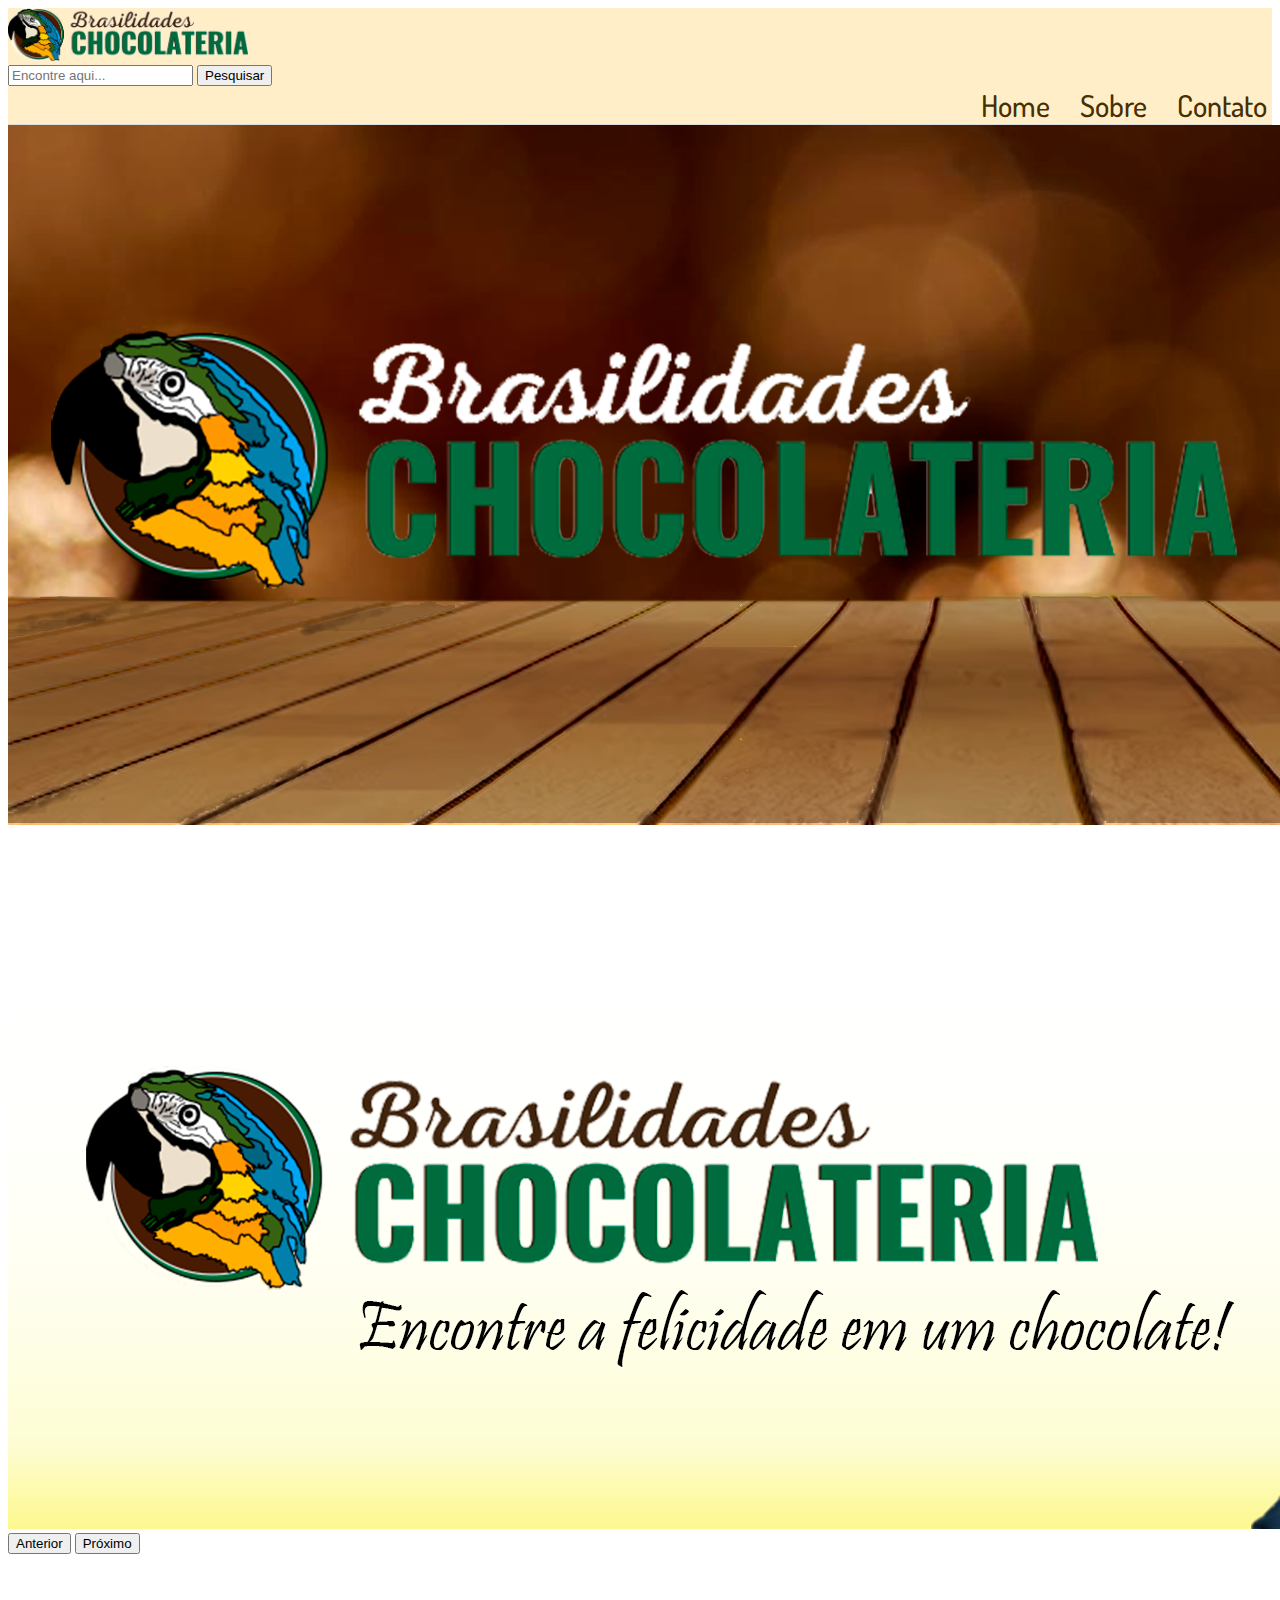
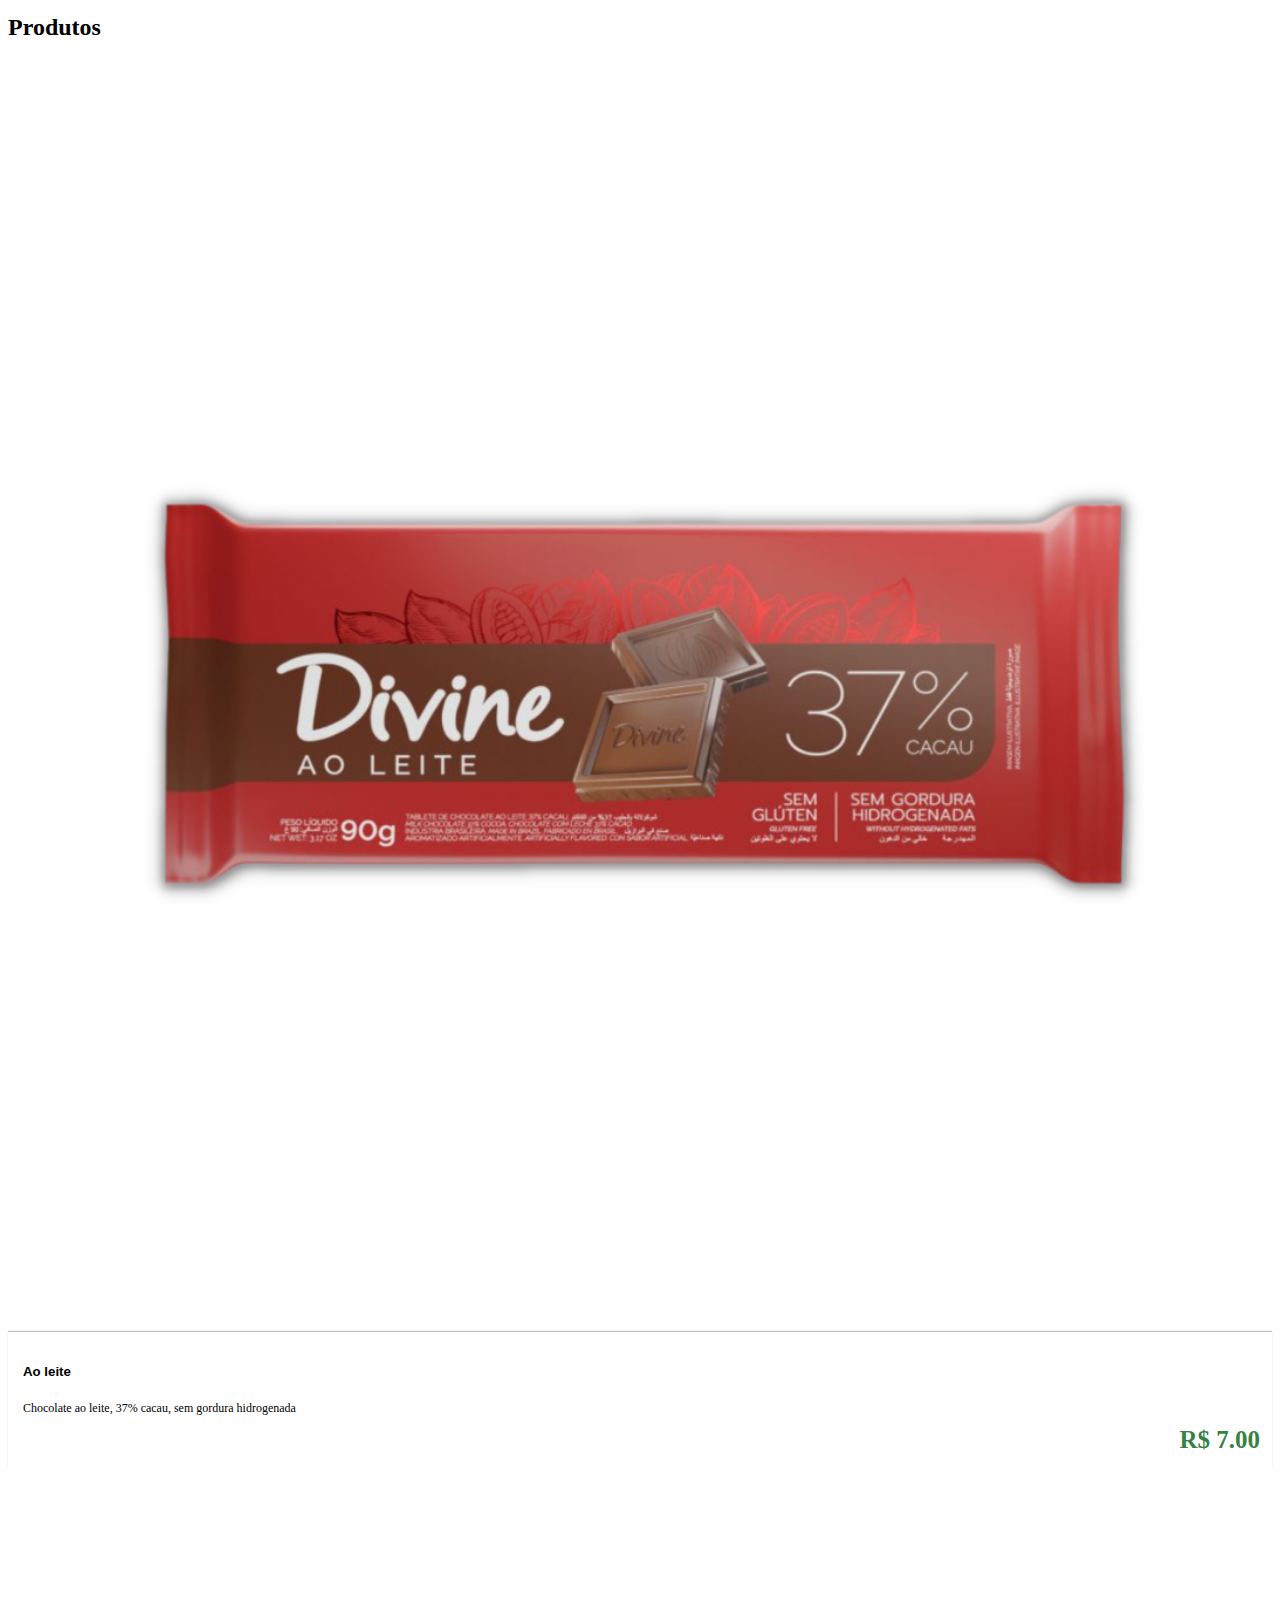
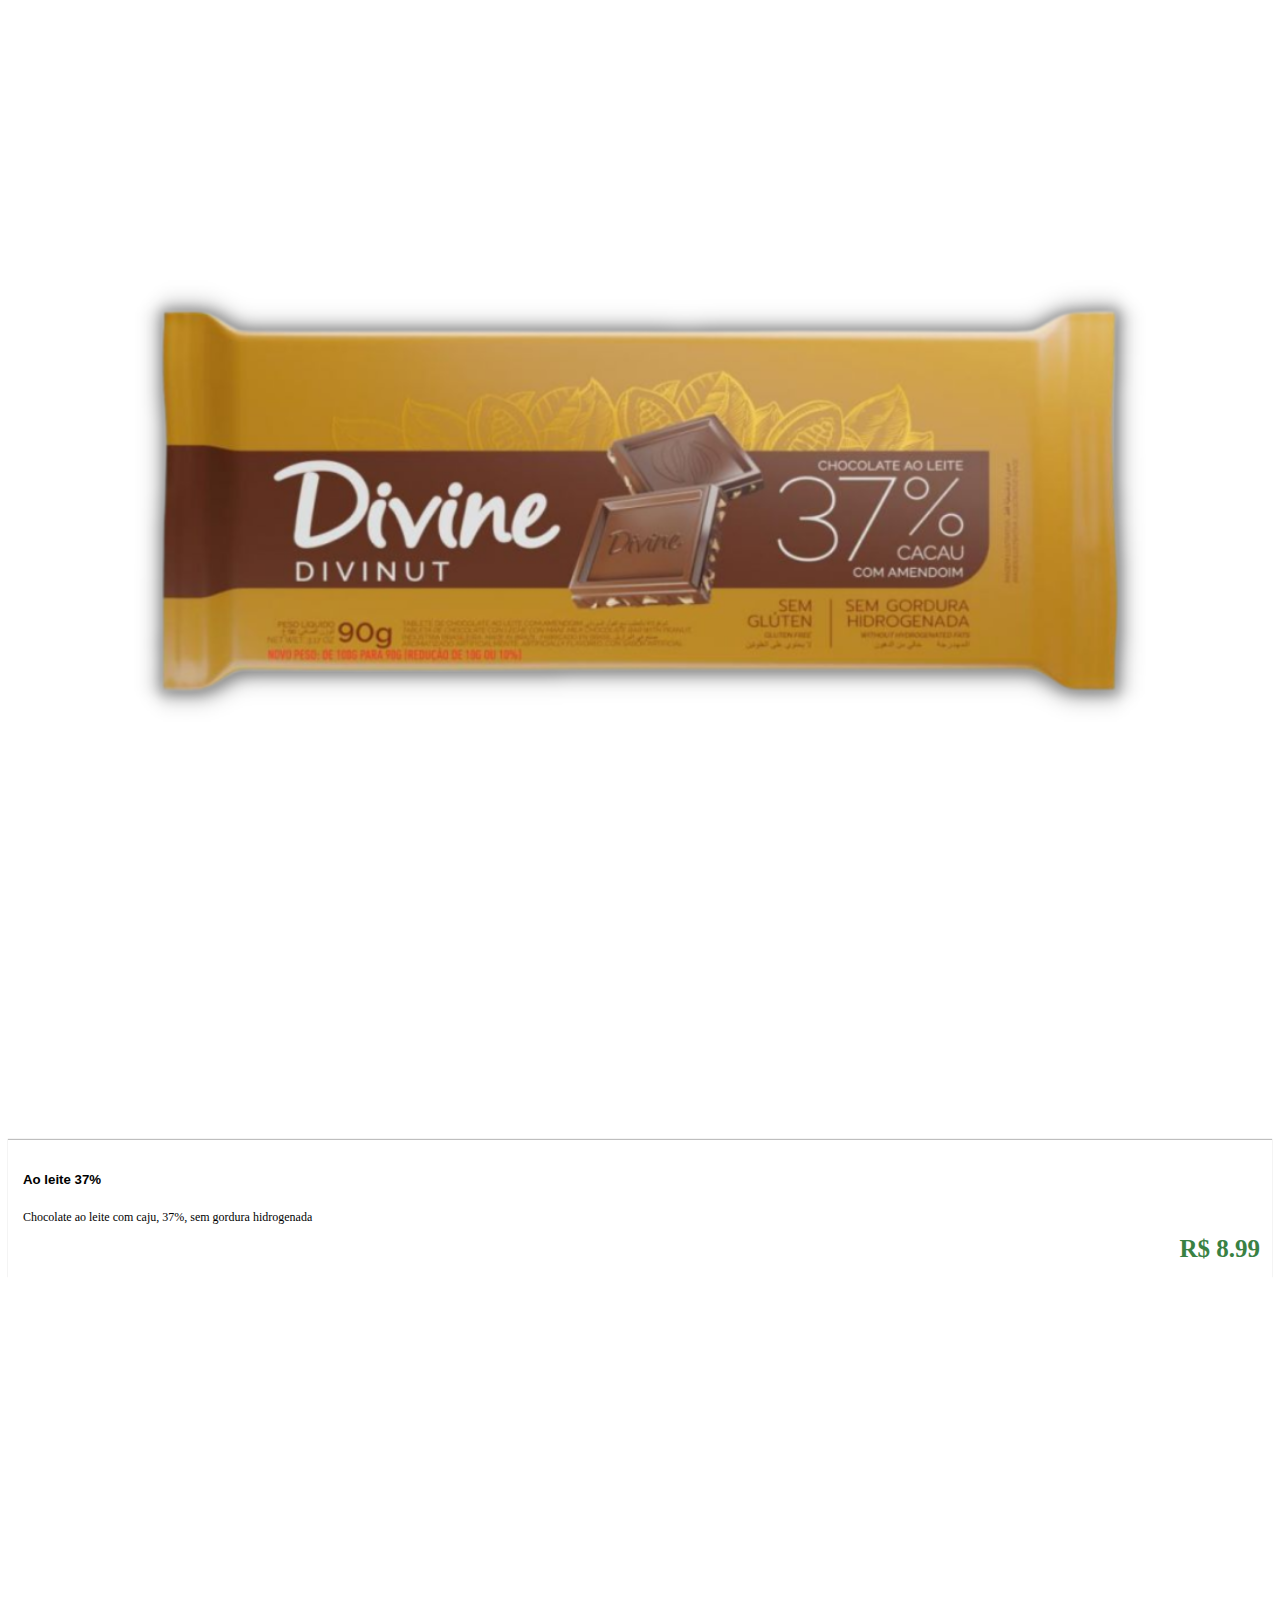
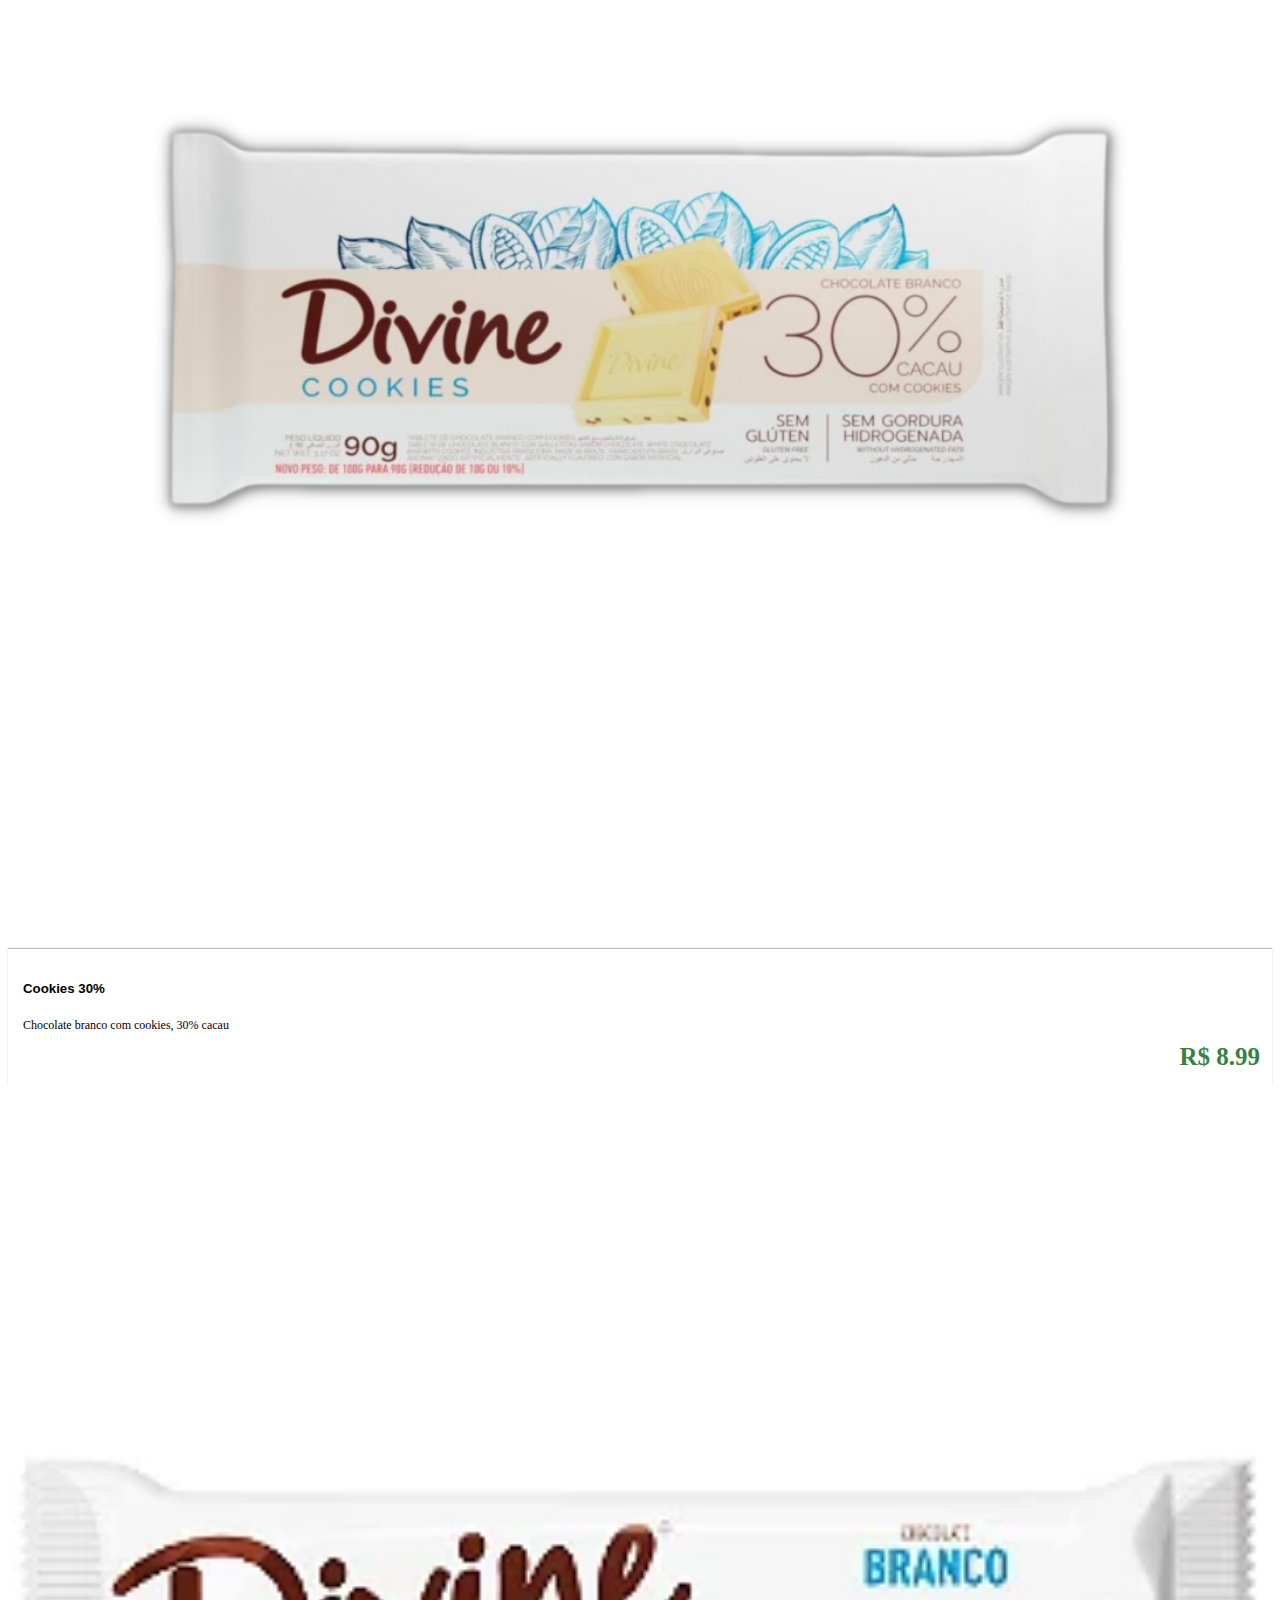
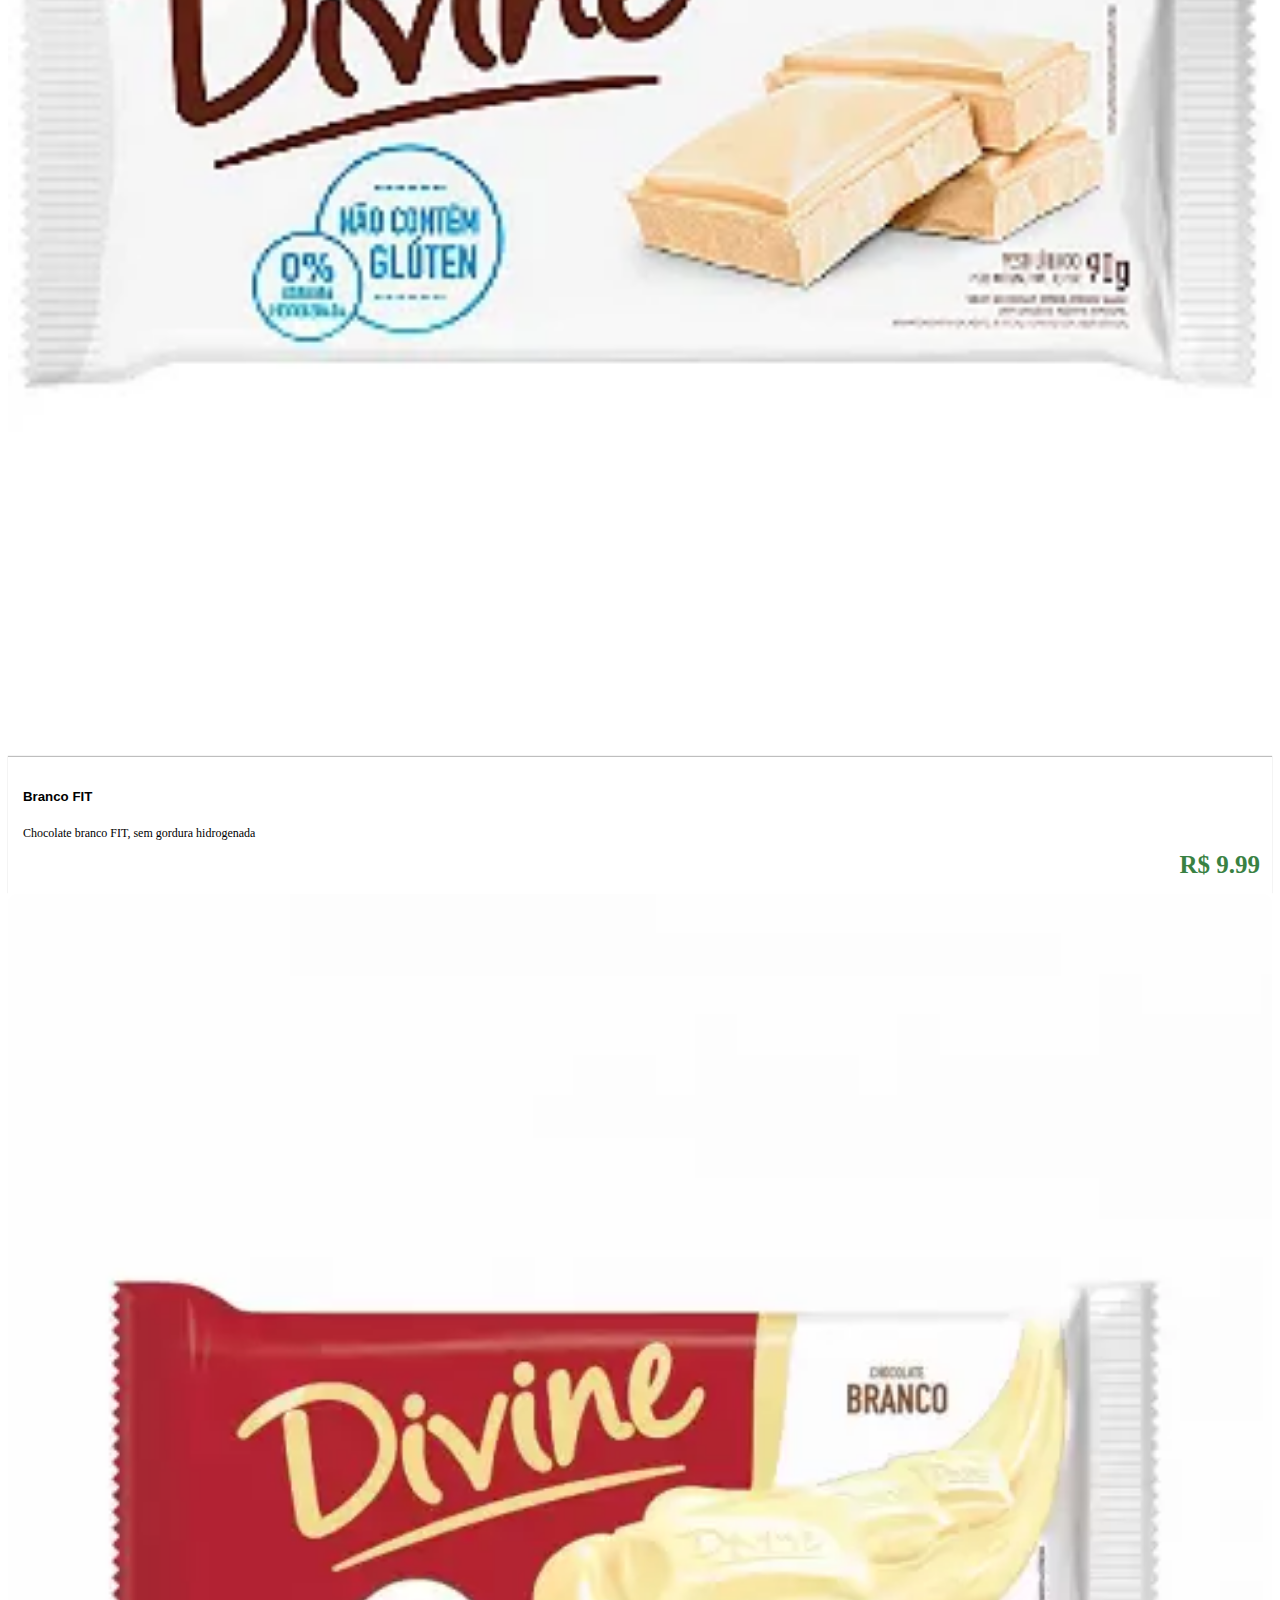
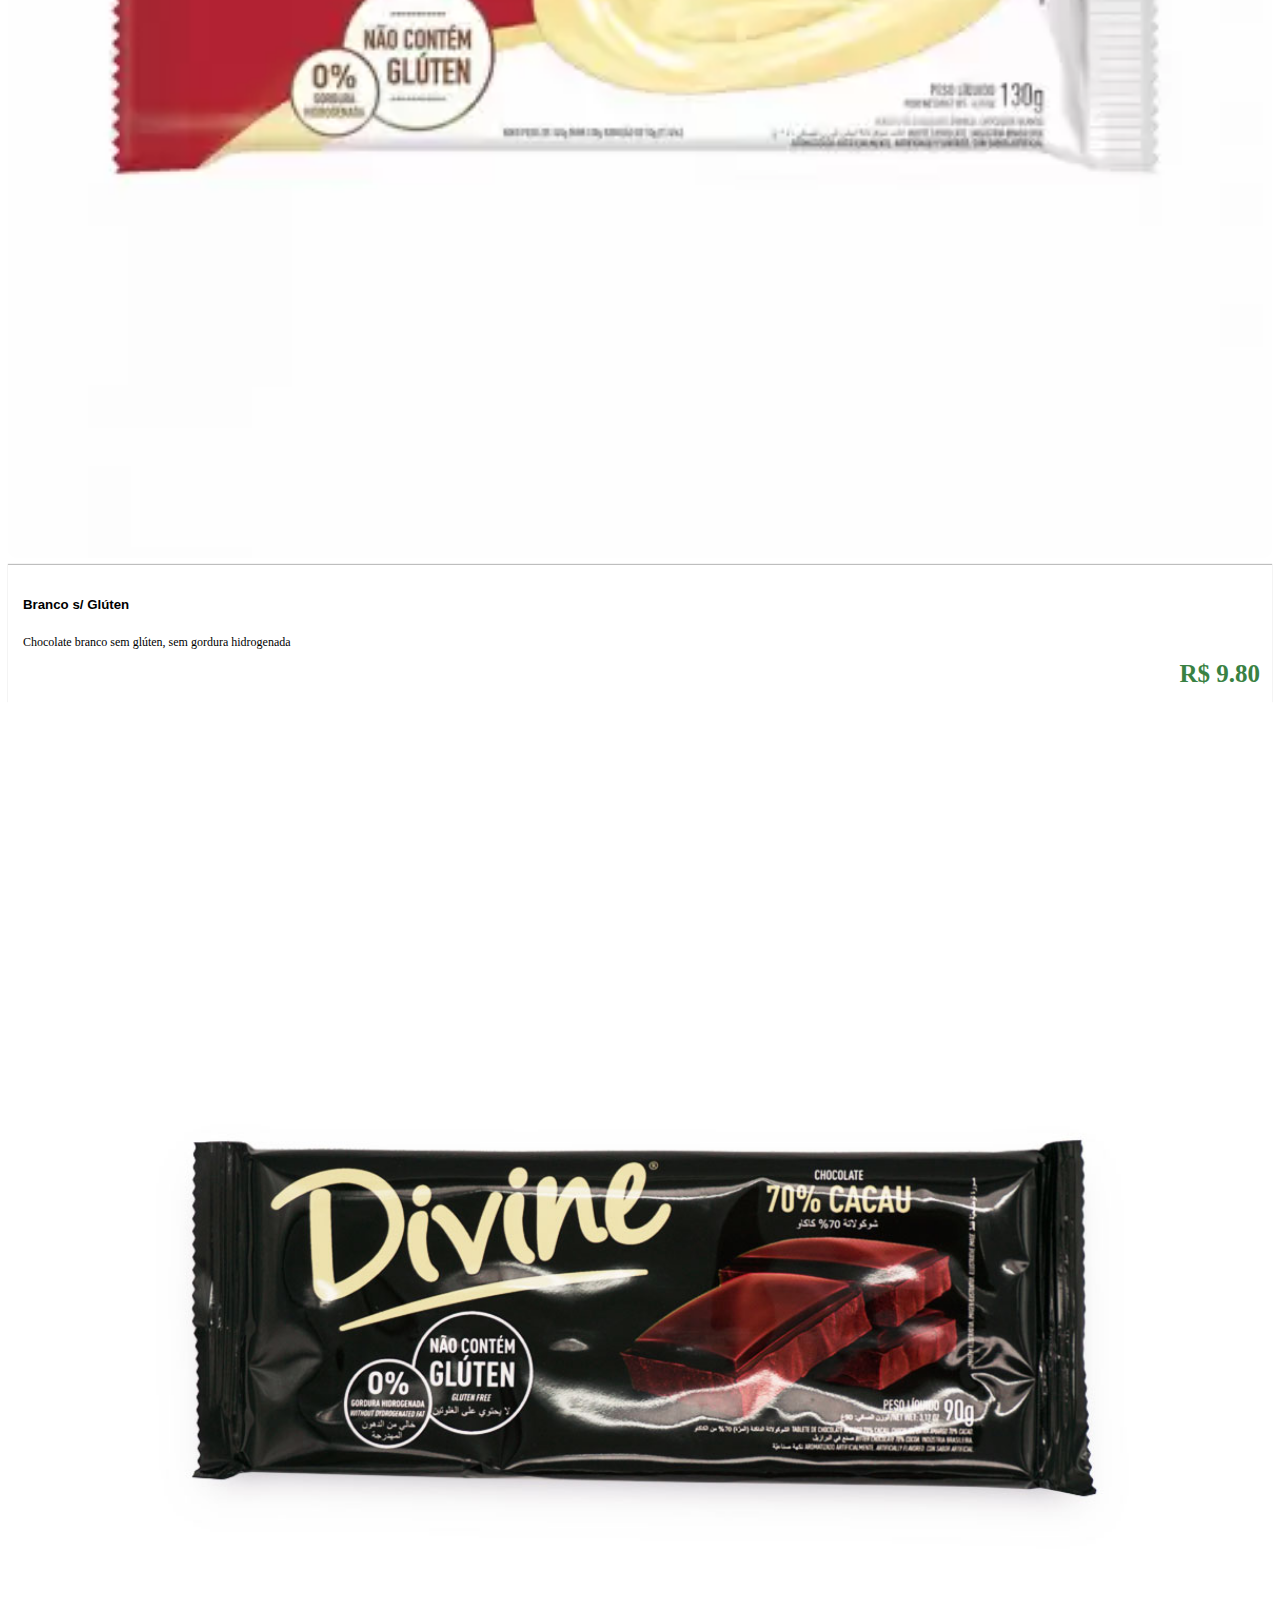
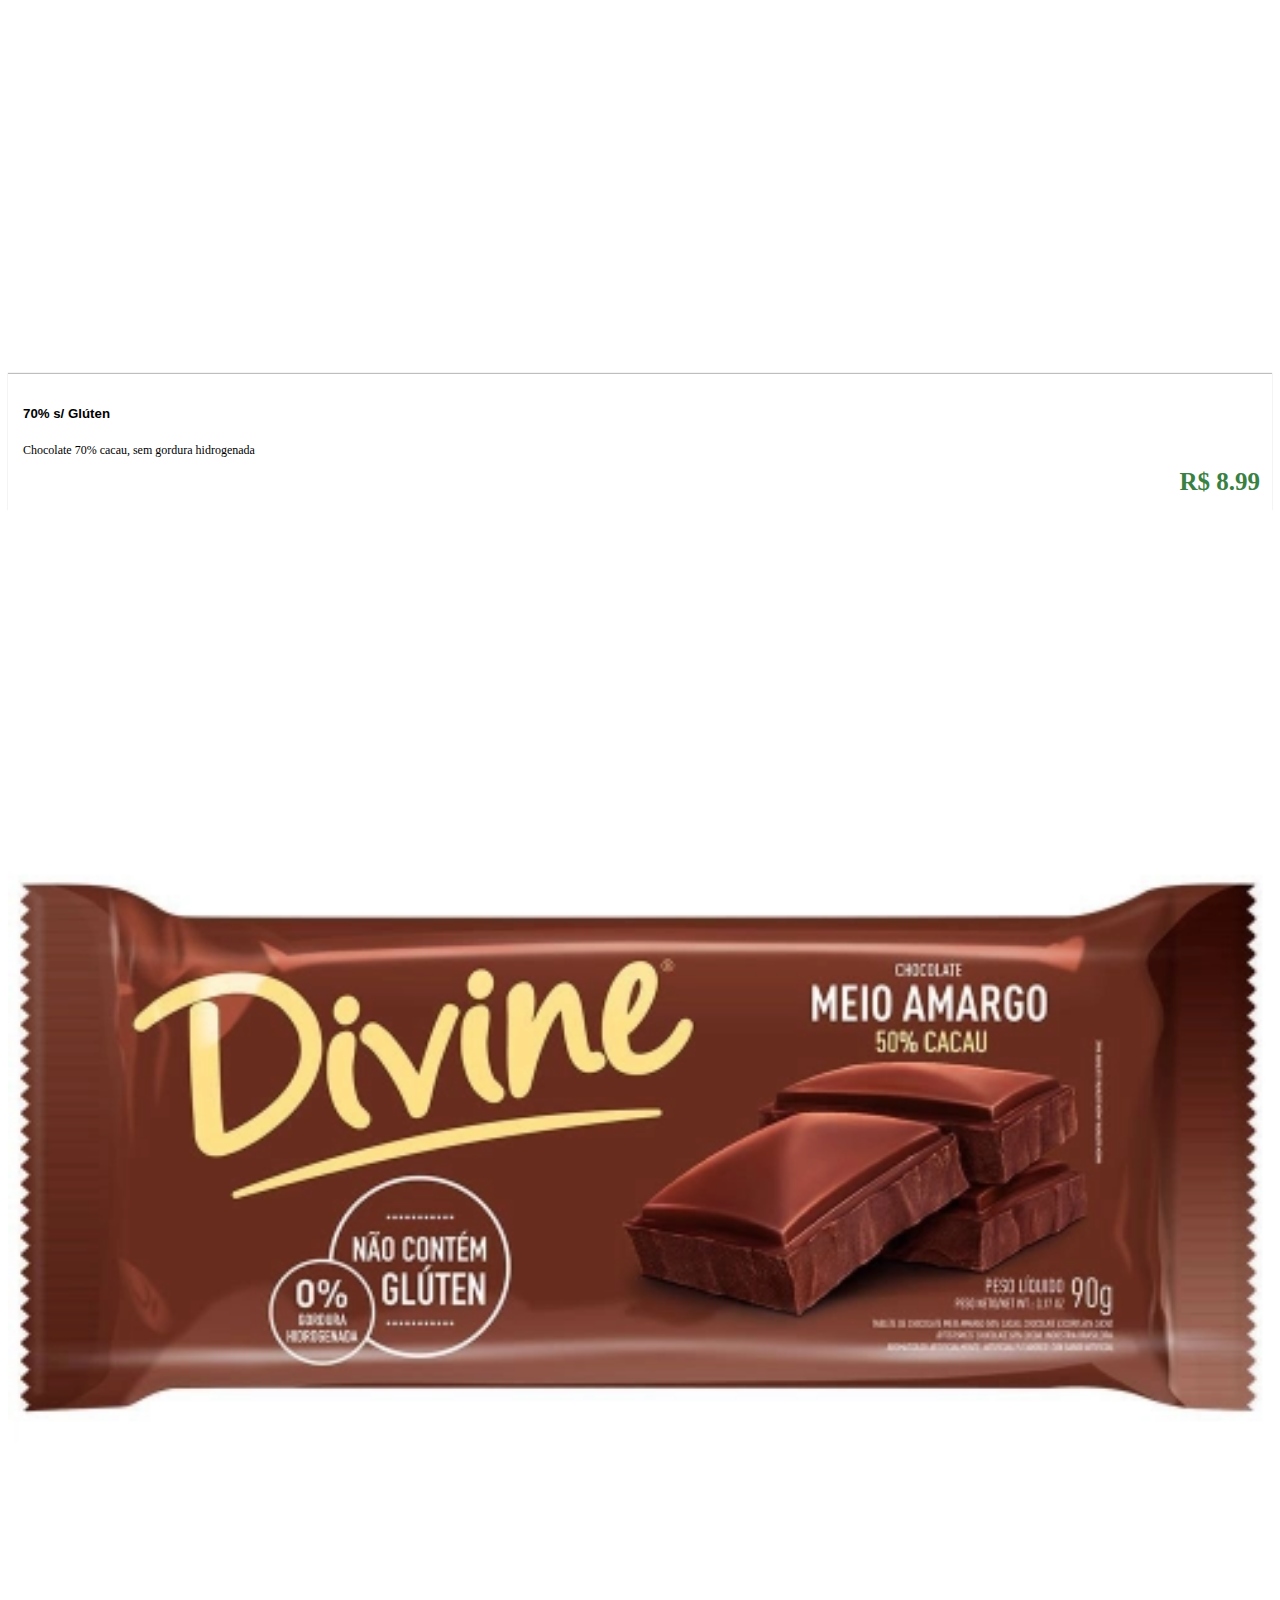
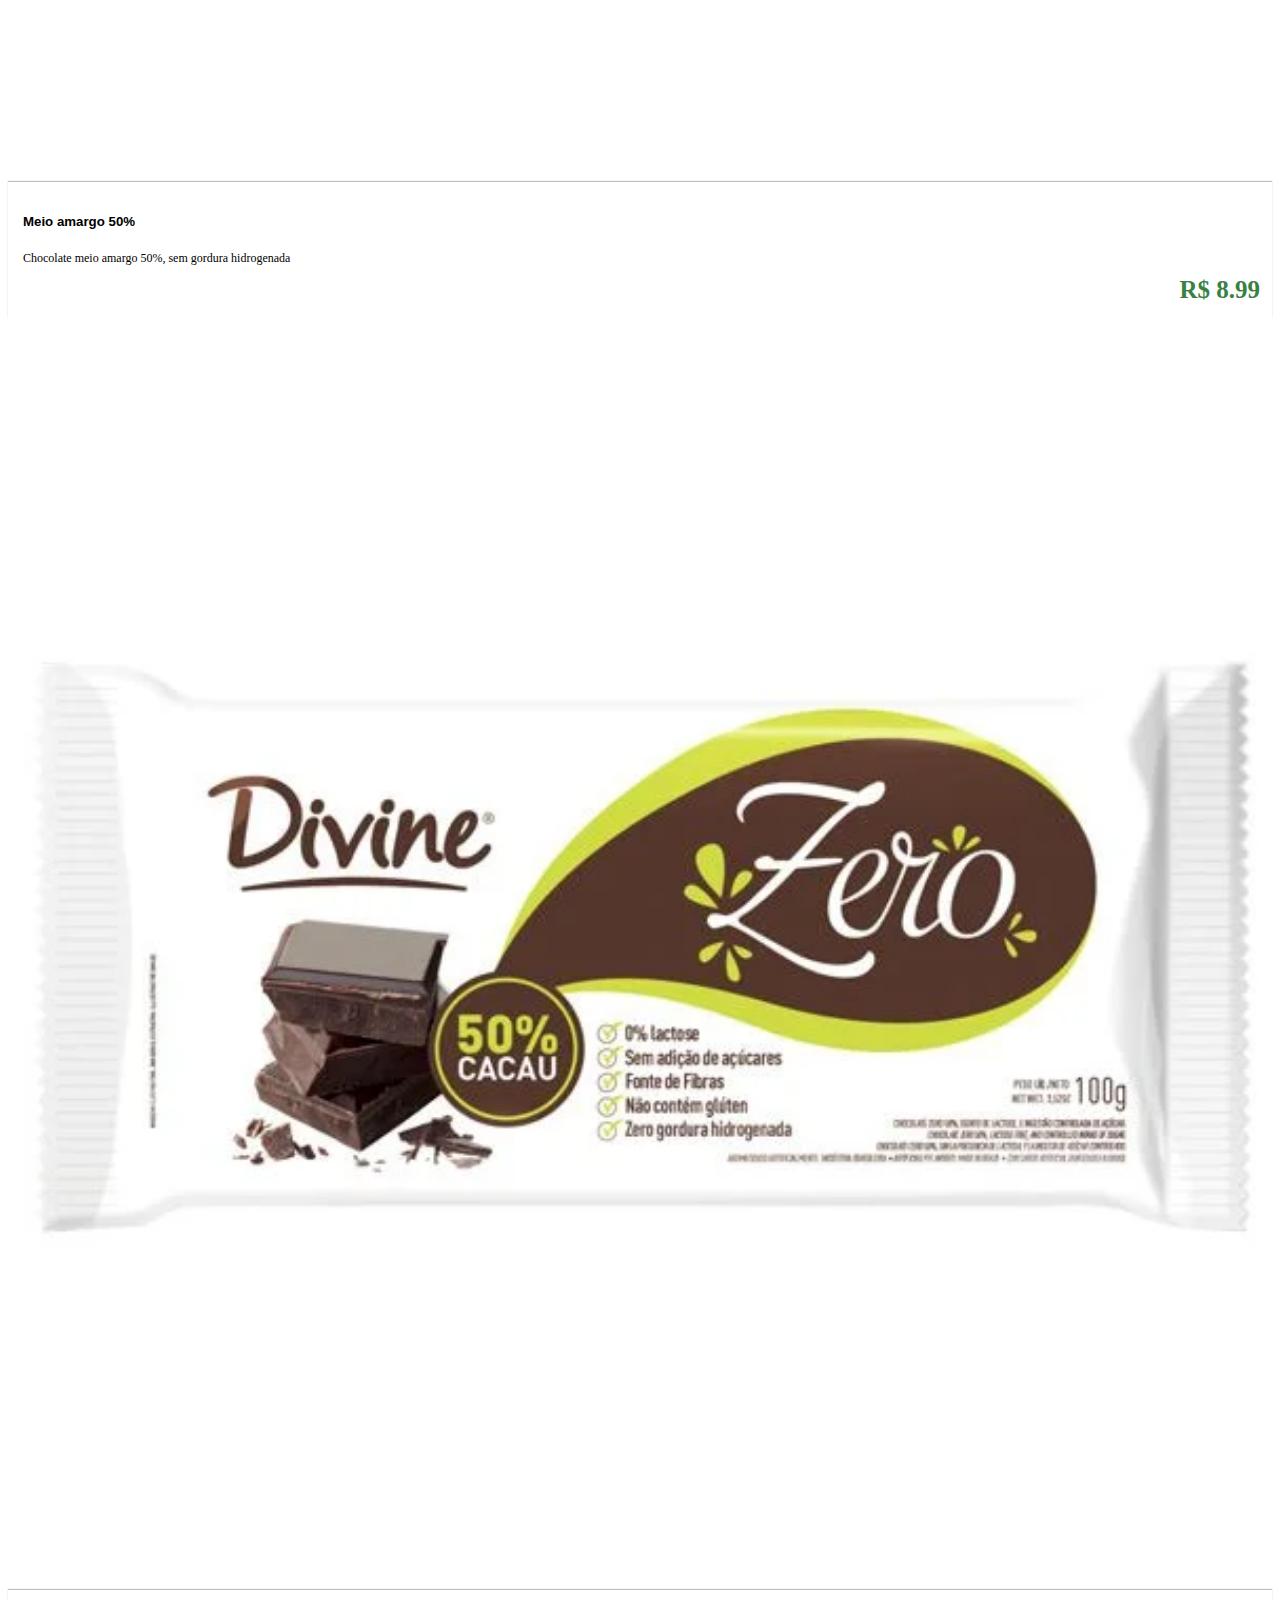
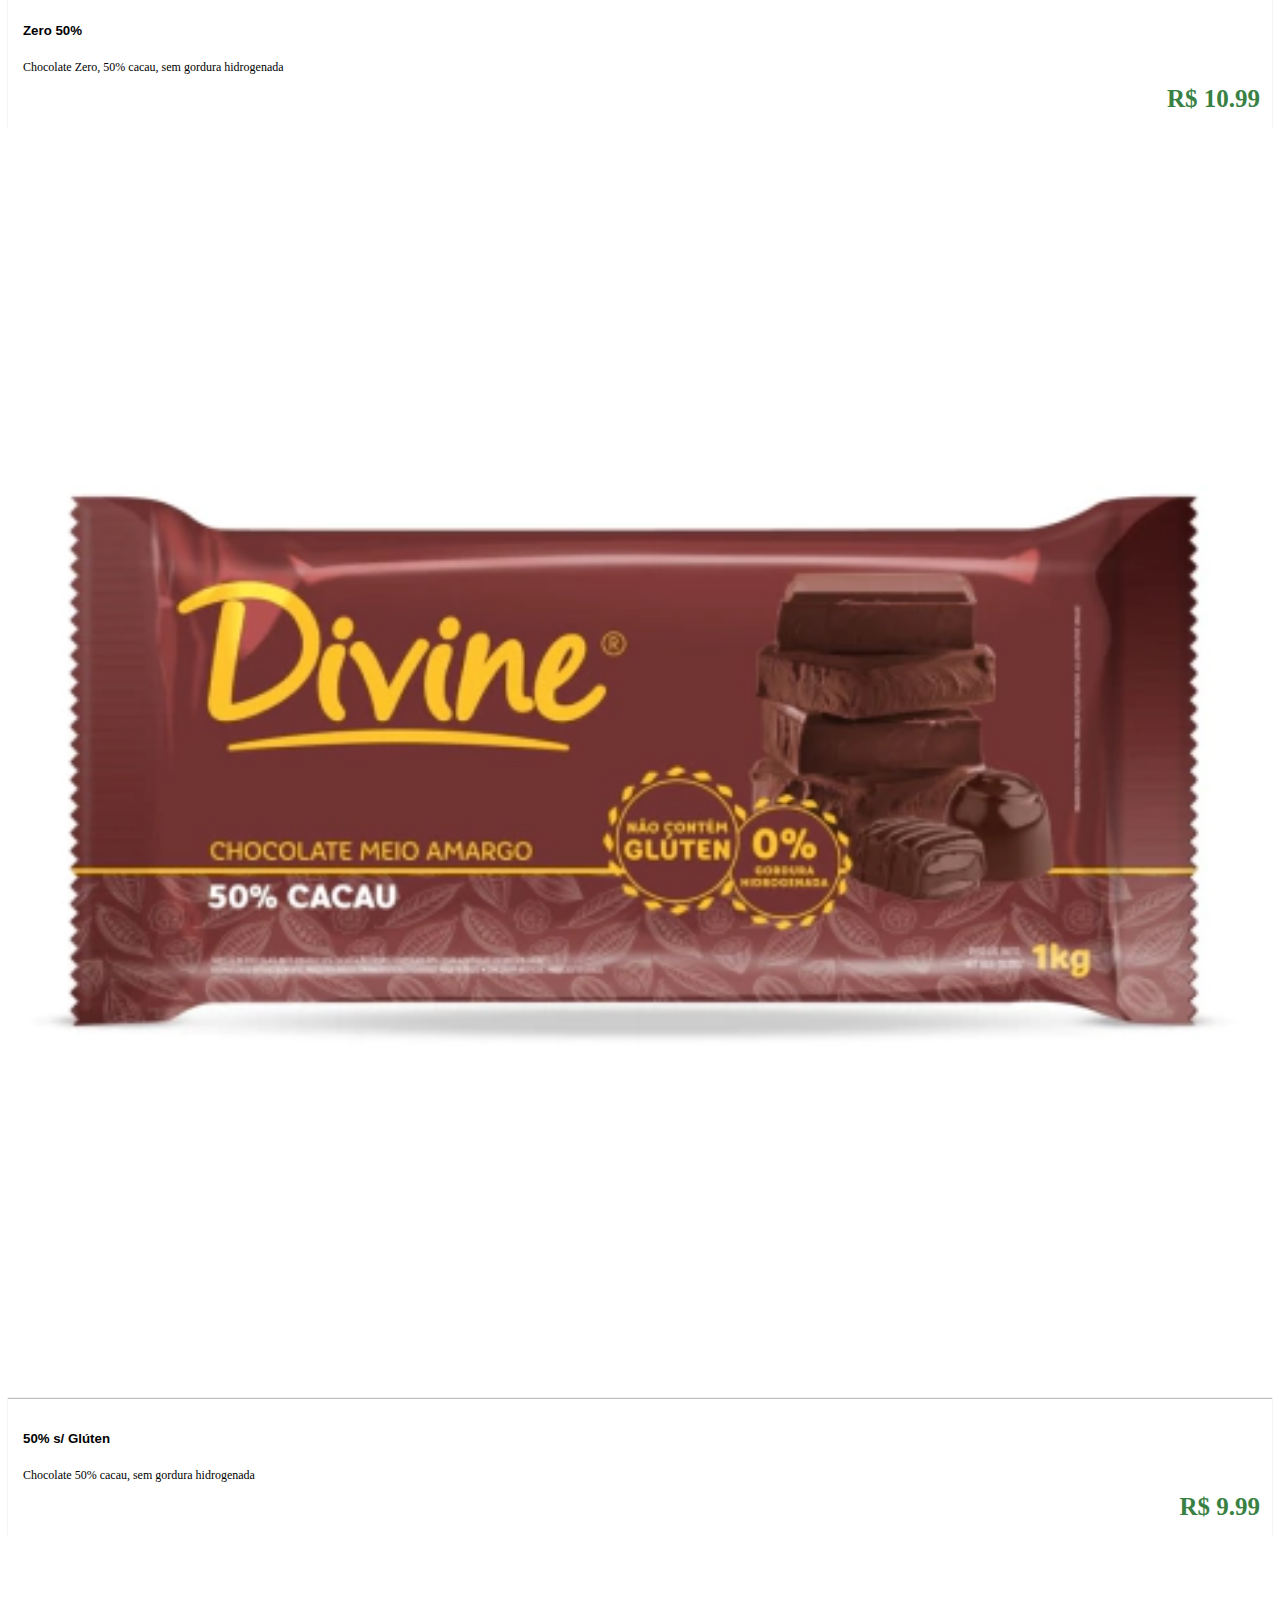
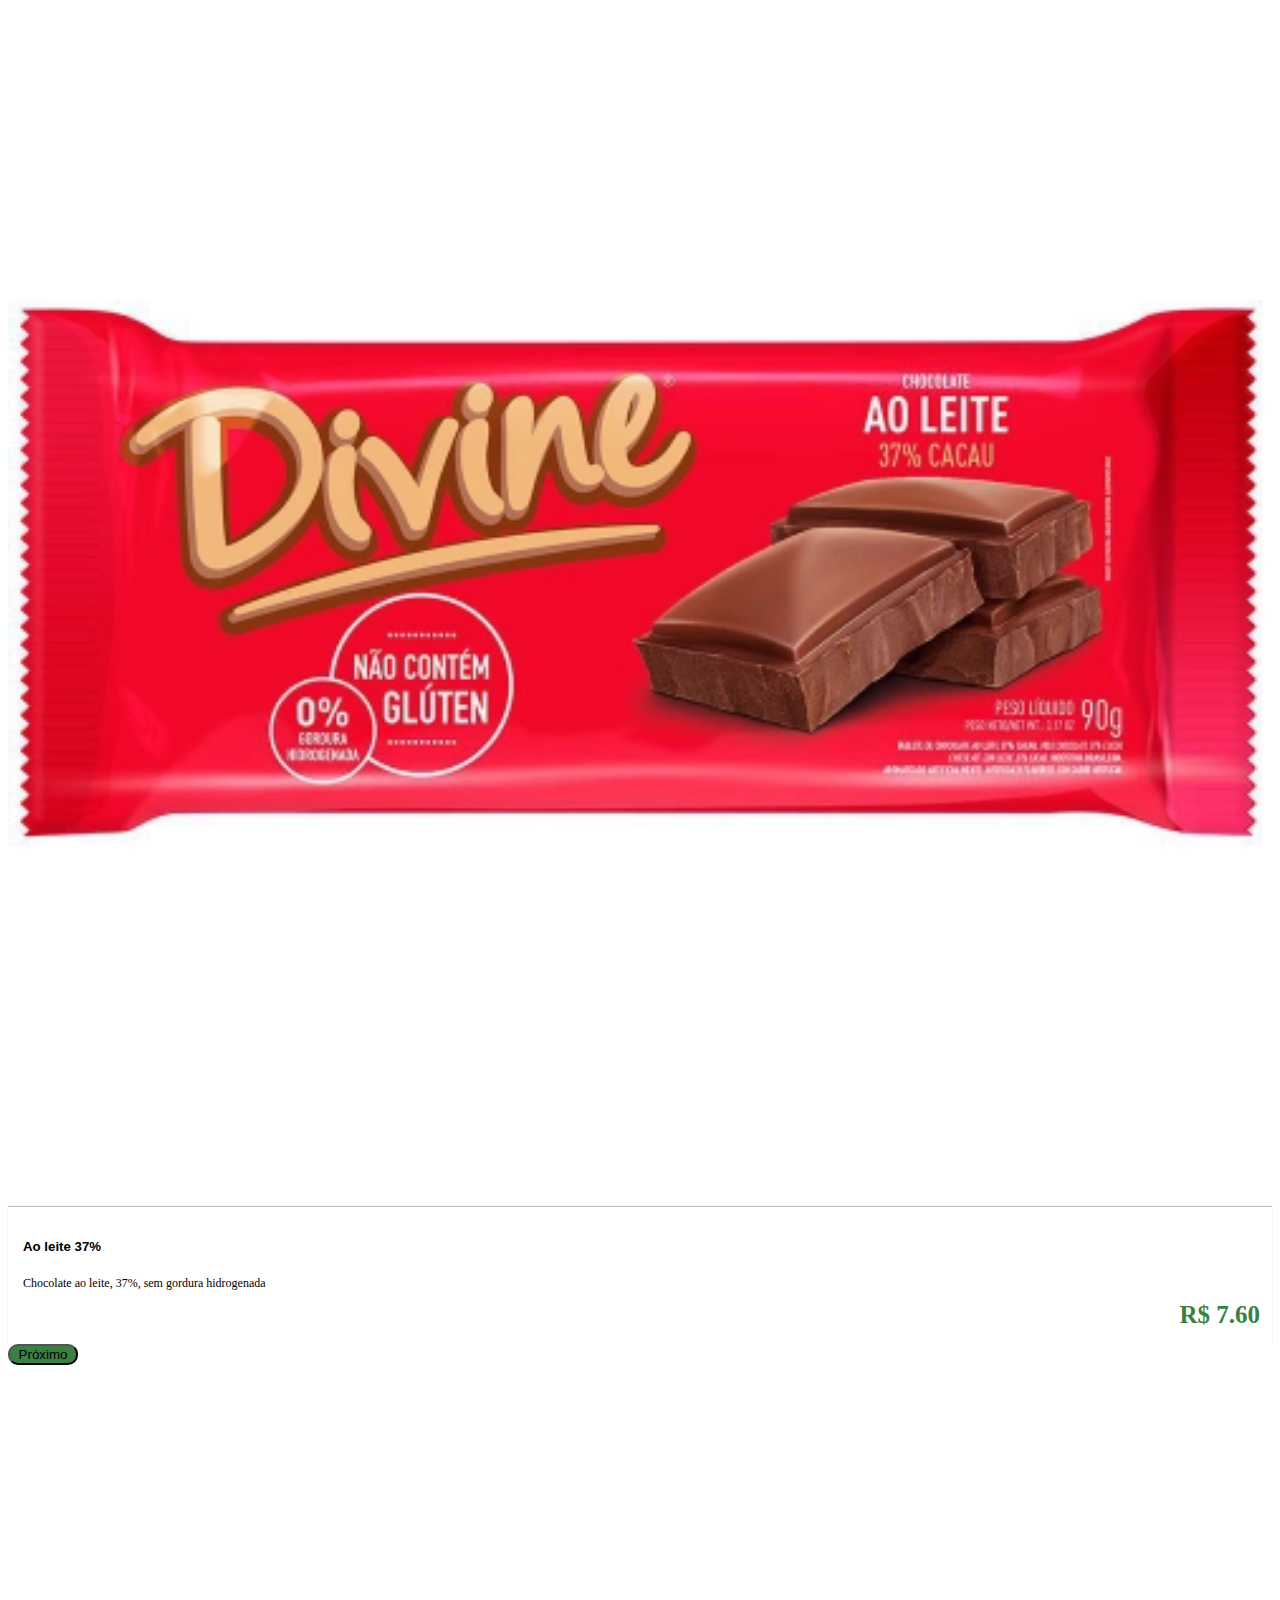
<file: index.html>
<!DOCTYPE html>
<html lang="pt-br">

<head>
    <meta charset="UTF-8">
    <meta http-equiv="X-UA-Compatible" content="IE=edge">
    <meta name="viewport" content="width=device-width, initial-scale=1.0">
    <link rel="stylesheet" href="style/style.css">
    <link rel="stylesheet" href="style/style-index.css">
    <link rel="shortcut icon" href="img/favicon/favicon.png" type="image/x-icon">
    <link href="https://cdn.jsdelivr.net/npm/bootstrap@5.3.0/dist/css/bootstrap.min.css" rel="stylesheet"
        integrity="sha384-9ndCyUaIbzAi2FUVXJi0CjmCapSmO7SnpJef0486qhLnuZ2cdeRhO02iuK6FUUVM" crossorigin="anonymous">
    <link rel="preconnect" href="https://fonts.googleapis.com">
    <link rel="preconnect" href="https://fonts.gstatic.com" crossorigin>
    <link href="https://fonts.googleapis.com/css2?family=Dosis:wght@200;300;400;500;600;700;800" rel="stylesheet">
    <title>Home - Brasilidades Chocolateria</title>
</head>

<body>
    <header>
        <div class="container p-4 ">
            <div class="row" style="align-items: center;">
                <div class="col-4">
                    <a href="html/index.html">
                        <img src="img/logotipo/logotipo2.gif" width="240px" alt="Logotipo">
                    </a>
                </div>
                <div class="col-4">
                    <form class="d-flex" role="search">
                        <input class="form-control me-2" type="search" placeholder="Encontre aqui..." aria-label="Search">
                        <button class="btn btn-outline-success" type="submit">Pesquisar</button>
                    </form>
                </div>
                <nav class="col-4">
                    <ul class="menu">
                        <li><a href="html/index.html">Home</a></li>
                        <li><a href="html/sobre.html">Sobre</a></li>
                        <li><a href="html/contato.html">Contato</a></li>
                    </ul>
                </nav>
            </div>
        </div>
    </header>

    <!--INÍCIO CARROSSEL-->
    <div id="carouselExample" class="carousel slide">
        <div class="carousel-inner">
            <div class="carousel-item active">
                <img src="img/banners/Banner1.png" class="d-block w-100" alt="...">
            </div>
            <div class="carousel-item">
                <img src="img/banners/Banner2.png" class="d-block w-100" alt="...">
            </div>
        </div>
        <button class="carousel-control-prev" type="button" data-bs-target="#carouselExample" data-bs-slide="prev">
            <span class="carousel-control-prev-icon" aria-hidden="true"></span>
            <span class="visually-hidden">Anterior</span>
        </button>
        <button class="carousel-control-next" type="button" data-bs-target="#carouselExample" data-bs-slide="next">
            <span class="carousel-control-next-icon" aria-hidden="true"></span>
            <span class="visually-hidden">Próximo</span>
        </button>
    </div>
    <!--FIM CARROSSEL-->
    
    <!-- INÍCIO MAIN -->
    <main>
        <div class="container p-4">
            <div class="row">
                <div class="col">
                    <h2 class="pb-5">Produtos</h2>
                </div>
            </div>
            <div class="row">
                <div class="col">
                    <div id="bannerstop" class="carousel slide">
                        <div class="carousel-inner">
                            <div class="carousel-item active">
                                <div class="container">
                                    <div class="row">
                                        <div class="col-1"></div>
                                        <div class="col-2">
                                            <div class="card">
                                                <div class="produto">
                                                    <div class="foto-produto">
                                                        <img src="img/produtos/produto1.png" alt="">
                                                    </div>
                                                    <div class="info-produto">
                                                        <div class="titulo-produto">
                                                            <h5>Ao leite</h5>
                                                        </div>
                                                        <div class="des-produto">
                                                            Chocolate ao leite, 37% cacau, sem gordura hidrogenada
                                                        </div>
                                                        <div class="preco-produto">
                                                            R$ 7.00
                                                        </div>
                                                    </div>
                                                </div>
                                            </div>
                                        </div>
                                        <div class="col-2">
                                            <div class="card">
                                                <div class="produto">
                                                    <div class="foto-produto">
                                                        <img src="img/produtos/produto2.png" alt="">
                                                    </div>
                                                    <div class="info-produto">
                                                        <div class="titulo-produto">
                                                            <h5>Ao leite 37% </h5>
                                                        </div>
                                                        <div class="des-produto">
                                                            Chocolate ao leite com caju, 37%, sem gordura hidrogenada
                                                        </div>
                                                        <div class="preco-produto">
                                                            R$ 8.99
                                                        </div>
                                                    </div>
                                                </div>
                                            </div>
                                        </div>
                                        <div class="col-2">
                                            <div class="card">
                                                <div class="produto">
                                                    <div class="foto-produto">
                                                        <img src="img/produtos/produto3.png" alt="">
                                                    </div>
                                                    <div class="info-produto">
                                                        <div class="titulo-produto">
                                                            <h5>Cookies 30%</h5>
                                                        </div>
                                                        <div class="des-produto">
                                                            Chocolate branco com cookies, 30% cacau
                                                        </div>
                                                        <div class="preco-produto">
                                                            R$ 8.99
                                                        </div>
                                                    </div>
                                                </div>
                                            </div>
                                        </div>
                                        <div class="col-2">
                                            <div class="card">
                                                <div class="produto">
                                                    <div class="foto-produto">
                                                        <img src="img/produtos/produto4.webp" alt="">
                                                    </div>
                                                    <div class="info-produto">
                                                        <div class="titulo-produto">
                                                            <h5>Branco FIT</h5>
                                                        </div>
                                                        <div class="des-produto">
                                                            Chocolate branco FIT, sem gordura hidrogenada
                                                        </div>
                                                        <div class="preco-produto">
                                                            R$ 9.99
                                                        </div>
                                                    </div>
                                                </div>
                                            </div>
                                        </div>
                                        <div class="col-2">
                                            <div class="card">
                                                <div class="produto">
                                                    <div class="foto-produto">
                                                        <img src="img/produtos/produto5.webp" alt="">
                                                    </div>
                                                    <div class="info-produto">
                                                        <div class="titulo-produto">
                                                            <h5>Branco s/ Glúten</h5>
                                                        </div>
                                                        <div class="des-produto">
                                                            Chocolate branco sem glúten, sem gordura hidrogenada
                                                        </div>
                                                        <div class="preco-produto">
                                                            R$ 9.80
                                                        </div>
                                                    </div>
                                                </div>
                                            </div>
                                        </div>
                                        <div class="col-1"></div>
                                    </div>
                                </div>
                            </div>
                            <div class="carousel-item">
                                <div class="container">
                                    <div class="row">
                                        <div class="col-1"></div>
                                        <div class="col-2 col-produtos">
                                            <div class="card">
                                                <div class="produto">
                                                    <div class="foto-produto">
                                                        <img src="img/produtos/produto6.png" alt="">
                                                    </div>
                                                    <div class="info-produto">
                                                        <div class="titulo-produto">
                                                            <h5>70% s/ Glúten</h5>
                                                        </div>
                                                        <div class="des-produto">
                                                            Chocolate 70% cacau, sem gordura hidrogenada
                                                        </div>
                                                        <div class="preco-produto">
                                                            R$ 8.99
                                                        </div>
                                                    </div>
                                                </div>
                                            </div>
                                        </div>
                                        <div class="col-2">
                                            <div class="card">
                                                <div class="produto">
                                                    <div class="foto-produto">
                                                        <img src="img/produtos/produto7.webp" alt="">
                                                    </div>
                                                    <div class="info-produto">
                                                        <div class="titulo-produto">
                                                            <h5>Meio amargo 50%</h5>
                                                        </div>
                                                        <div class="des-produto">
                                                            Chocolate meio amargo 50%, sem gordura hidrogenada
                                                        </div>
                                                        <div class="preco-produto">
                                                            R$ 8.99
                                                        </div>
                                                    </div>
                                                </div>
                                            </div>
                                        </div>
                                        <div class="col-2">
                                            <div class="card">
                                                <div class="produto">
                                                    <div class="foto-produto">
                                                        <img src="img/produtos/produto8.webp" alt="">
                                                    </div>
                                                    <div class="info-produto">
                                                        <div class="titulo-produto">
                                                            <h5>Zero 50%</h5>
                                                        </div>
                                                        <div class="des-produto">
                                                            Chocolate Zero, 50% cacau, sem gordura hidrogenada
                                                        </div>
                                                        <div class="preco-produto">
                                                            R$ 10.99
                                                        </div>
                                                    </div>
                                                </div>
                                            </div>
                                        </div>
                                        <div class="col-2">
                                            <div class="card">
                                                <div class="produto">
                                                    <div class="foto-produto">
                                                        <img src="img/produtos/produto9.webp" alt="">
                                                    </div>
                                                    <div class="info-produto">
                                                        <div class="titulo-produto">
                                                            <h5>50% s/ Glúten</h5>
                                                        </div>
                                                        <div class="des-produto">
                                                            Chocolate 50% cacau, sem gordura hidrogenada
                                                        </div>
                                                        <div class="preco-produto">
                                                            R$ 9.99
                                                        </div>
                                                    </div>
                                                </div>
                                            </div>
                                        </div>
                                        <div class="col-2">
                                            <div class="card">
                                                <div class="produto">
                                                    <div class="foto-produto">
                                                        <img src="img/produtos/produto10.webp" alt="">
                                                    </div>
                                                    <div class="info-produto">
                                                        <div class="titulo-produto">
                                                            <h5>Ao leite 37%</h5>
                                                        </div>
                                                        <div class="des-produto">
                                                            Chocolate ao leite, 37%, sem gordura hidrogenada
                                                        </div>
                                                        <div class="preco-produto">
                                                            R$ 7.60
                                                        </div>
                                                    </div>
                                                </div>
                                            </div>
                                        </div>
                                    </div>
                                </div>
                            </div>
                        </div>
                        <div id="btn-prev">
                        </div>
                        <div id="btn-next">
                            <button onclick="hideButton(2)" class="carousel-control-next"
                                style="background-color: #398143; width: 70px; border-radius: 10px 10px 10px; "
                                type="button" data-bs-target="#bannerstop" data-bs-slide="next">
                                <span class="carousel-control-next-icon" aria-hidden="true"></span>
                                <span class="visually-hidden">Próximo</span>
                            </button>
                        </div>
                    </div>
                </div>
            </div>
            <div class="row pt-5">
                <div class="col">
                    <div id="pdtBottom" class="carousel slide">
                        <div class="carousel-inner">
                            <div class="carousel-item active">
                                <div class="container">
                                    <div class="row">
                                        <div class="col-1"></div>
                                        <div class="col-2">
                                            <div class="card">
                                                <div class="produto">
                                                    <div class="foto-produto">
                                                        <img src="img/produtos/produto11.webp" alt="">
                                                    </div>
                                                    <div class="info-produto">
                                                        <div class="titulo-produto">
                                                            <h5>Napolitano</h5>
                                                        </div>
                                                        <div class="des-produto">
                                                            Chocolate Neugebauer sabor napolitano
                                                        </div>
                                                        <div class="preco-produto">
                                                            R$ 7.99
                                                        </div>
                                                    </div>
                                                </div>
                                            </div>
                                        </div>
                                        <div class="col-2">
                                            <div class="card">
                                                <div class="produto">
                                                    <div class="foto-produto">
                                                        <img src="img/produtos/produto12.webp" alt="">
                                                    </div>
                                                    <div class="info-produto">
                                                        <div class="titulo-produto">
                                                            <h5>Ao leite</h5>
                                                        </div>
                                                        <div class="des-produto">
                                                            Chocolate Neugebauer sabor Ao leite
                                                        </div>
                                                        <div class="preco-produto">
                                                            R$ 7.99
                                                        </div>
                                                    </div>
                                                </div>
                                            </div>
                                        </div>
                                        <div class="col-2">
                                            <div class="card">
                                                <div class="produto">
                                                    <div class="foto-produto">
                                                        <img src="img/produtos/produto13.webp" alt="">
                                                    </div>
                                                    <div class="info-produto">
                                                        <div class="titulo-produto">
                                                            <h5>Flocos</h5>
                                                        </div>
                                                        <div class="des-produto">
                                                            Chocolate Neugebauer sabor flocos
                                                        </div>
                                                        <div class="preco-produto">
                                                            R$ 7.99
                                                        </div>
                                                    </div>
                                                </div>
                                            </div>
                                        </div>
                                        <div class="col-2">
                                            <div class="card">
                                                <div class="produto">
                                                    <div class="foto-produto">
                                                        <img src="img/produtos/produto14.webp" alt="">
                                                    </div>
                                                    <div class="info-produto">
                                                        <div class="titulo-produto">
                                                            <h5>Preto e branco</h5>
                                                        </div>
                                                        <div class="des-produto">
                                                            Chocolate Neugebauer sabor preto e branco
                                                        </div>
                                                        <div class="preco-produto">
                                                            R$ 7.99
                                                        </div>
                                                    </div>
                                                </div>
                                            </div>
                                        </div>
                                        <div class="col-2">
                                            <div class="card">
                                                <div class="produto">
                                                    <div class="foto-produto">
                                                        <img src="img/produtos/produto15.webp" alt="">
                                                    </div>
                                                    <div class="info-produto">
                                                        <div class="titulo-produto">
                                                            <h5>Preto e branco 2</h5>
                                                        </div>
                                                        <div class="des-produto">
                                                            Chocolate Neugebauer sabor preto e branco 
                                                        </div>
                                                        <div class="preco-produto">
                                                            R$ 7.99
                                                        </div>
                                                    </div>
                                                </div>
                                            </div>
                                        </div>
                                        <div class="col-1"></div>
                                    </div>
                                </div>
                            </div>
                            <div class="carousel-item">
                                <div class="container">
                                    <div class="row">
                                        <div class="col-1"></div>
                                        <div class="col-2 col-produtos">
                                            <div class="card">
                                                <div class="produto">
                                                    <div class="foto-produto">
                                                        <img src="img/produtos/produto16.webp" alt="">
                                                    </div>
                                                    <div class="info-produto">
                                                        <div class="titulo-produto">
                                                            <h5>Caramelo crocks</h5>
                                                        </div>
                                                        <div class="des-produto">
                                                            Chocolate Neugebauer sabor Caramelo crocante
                                                        </div>
                                                        <div class="preco-produto">
                                                            R$ 7.99
                                                        </div>
                                                    </div>
                                                </div>
                                            </div>
                                        </div>
                                        <div class="col-2">
                                            <div class="card">
                                                <div class="produto">
                                                    <div class="foto-produto">
                                                        <img src="img/produtos/produto17.webp" alt="">
                                                    </div>
                                                    <div class="info-produto">
                                                        <div class="titulo-produto">
                                                            <h5>Amendoim</h5>
                                                        </div>
                                                        <div class="des-produto">
                                                            Chocolate Neugebauer sabor Amendoim
                                                        </div>
                                                        <div class="preco-produto">
                                                            R$ 7.99
                                                        </div>
                                                    </div>
                                                </div>
                                            </div>
                                        </div>
                                        <div class="col-2">
                                            <div class="card">
                                                <div class="produto">
                                                    <div class="foto-produto">
                                                        <img src="img/produtos/produto18.png" alt="">
                                                    </div>
                                                    <div class="info-produto">
                                                        <div class="titulo-produto">
                                                            <h5>Cookies</h5>
                                                        </div>
                                                        <div class="des-produto">
                                                            Chocolate Neugebauer sabor Cookies
                                                        </div>
                                                        <div class="preco-produto">
                                                            R$ 7.99
                                                        </div>
                                                    </div>
                                                </div>
                                            </div>
                                        </div>
                                        <div class="col-2">
                                            <div class="card">
                                                <div class="produto">
                                                    <div class="foto-produto">
                                                        <img src="img/produtos/produto19.webp" alt="">
                                                    </div>
                                                    <div class="info-produto">
                                                        <div class="titulo-produto">
                                                            <h5>Branco</h5>
                                                        </div>
                                                        <div class="des-produto">
                                                            Chocolate Neugebauer tipo Branco
                                                        </div>
                                                        <div class="preco-produto">
                                                            R$ 7.99
                                                        </div>
                                                    </div>
                                                </div>
                                            </div>
                                        </div>
                                        <div class="col-2">
                                            <div class="card">
                                                <div class="produto">
                                                    <div class="foto-produto">
                                                        <img src="img/produtos/produto20.webp" alt="">
                                                    </div>
                                                    <div class="info-produto">
                                                        <div class="titulo-produto">
                                                            <h5>Kit de chocolates</h5>
                                                        </div>
                                                        <div class="des-produto">
                                                            Chocolates Neugebauer diversos sabores
                                                        </div>
                                                        <div class="preco-produto">
                                                            R$ 40.99
                                                        </div>
                                                    </div>
                                                </div>
                                            </div>
                                        </div>
                                    </div>
                                </div>
                            </div>
                        </div>
                        <div id="btn-prev-2">
                            
                        </div>
                        <div id="btn-next-2">
                            <button onclick="hideButton(4)" class="carousel-control-next"
                                style="background-color: #398143; width: 70px; border-radius: 10px 10px 10px; "
                                type="button" data-bs-target="#pdtBottom" data-bs-slide="next">
                                <span class="carousel-control-next-icon" aria-hidden="true"></span>
                                <span class="visually-hidden">Próximo</span>
                            </button>
                        </div>
                    </div>
                </div>
            </div>
        </div>
    </main>
    <!-- FIM MAIN -->

    <div class="banner-rodape">
        <div class="container">
            <div class="row">
                <div class="col midiasSociais">
                    <a target="_blank" href="https://facebook.com">
                        <img src="img/icones/facebook (1).png" alt="logotipo facebook" width="40px">
                    </a>
                    <a target="_blank" href="https://whatsapp.com">
                        <img src="img/icones/whatsapp.png" alt="logotipo whatsapp" width="40px">
                    </a>
                    <a target="_blank" href="https://instagram.com">
                        <img src="img/icones/instagram (1).png" alt="logotipo instagram" width="40px">
                    </a>
                    <a target="_blank" href="https://tiktok.com">
                        <img src="img/icones/tiktok (1).png" alt="logotipo tiktok" width="40px">
                    </a>
                    <a target="_blank" href="https://linkedin.com">
                        <img src="img/icones/linkedin (1).png" alt="logotipo linkedin" width="40px">
                    </a>
                </div>
            </div>
        </div>
    </div>
    <footer>
        <div class="copyright">TODOS OS DIREITOS RESERVADOS &copy;brasilidadeschocolateria</div>
    </footer>
    <script src="js/index.js"></script>
    <script src="https://cdn.jsdelivr.net/npm/bootstrap@5.3.0/dist/js/bootstrap.bundle.min.js"
        integrity="sha384-geWF76RCwLtnZ8qwWowPQNguL3RmwHVBC9FhGdlKrxdiJJigb/j/68SIy3Te4Bkz"
        crossorigin="anonymous"></script>
    <script src="https://cdn.jsdelivr.net/npm/@popperjs/core@2.11.8/dist/umd/popper.min.js"
        integrity="sha384-I7E8VVD/ismYTF4hNIPjVp/Zjvgyol6VFvRkX/vR+Vc4jQkC+hVqc2pM8ODewa9r"
        crossorigin="anonymous"></script>
    <script src="https://cdn.jsdelivr.net/npm/bootstrap@5.3.0/dist/js/bootstrap.min.js"
        integrity="sha384-fbbOQedDUMZZ5KreZpsbe1LCZPVmfTnH7ois6mU1QK+m14rQ1l2bGBq41eYeM/fS"
        crossorigin="anonymous"></script>
</body>
</html>
</file>
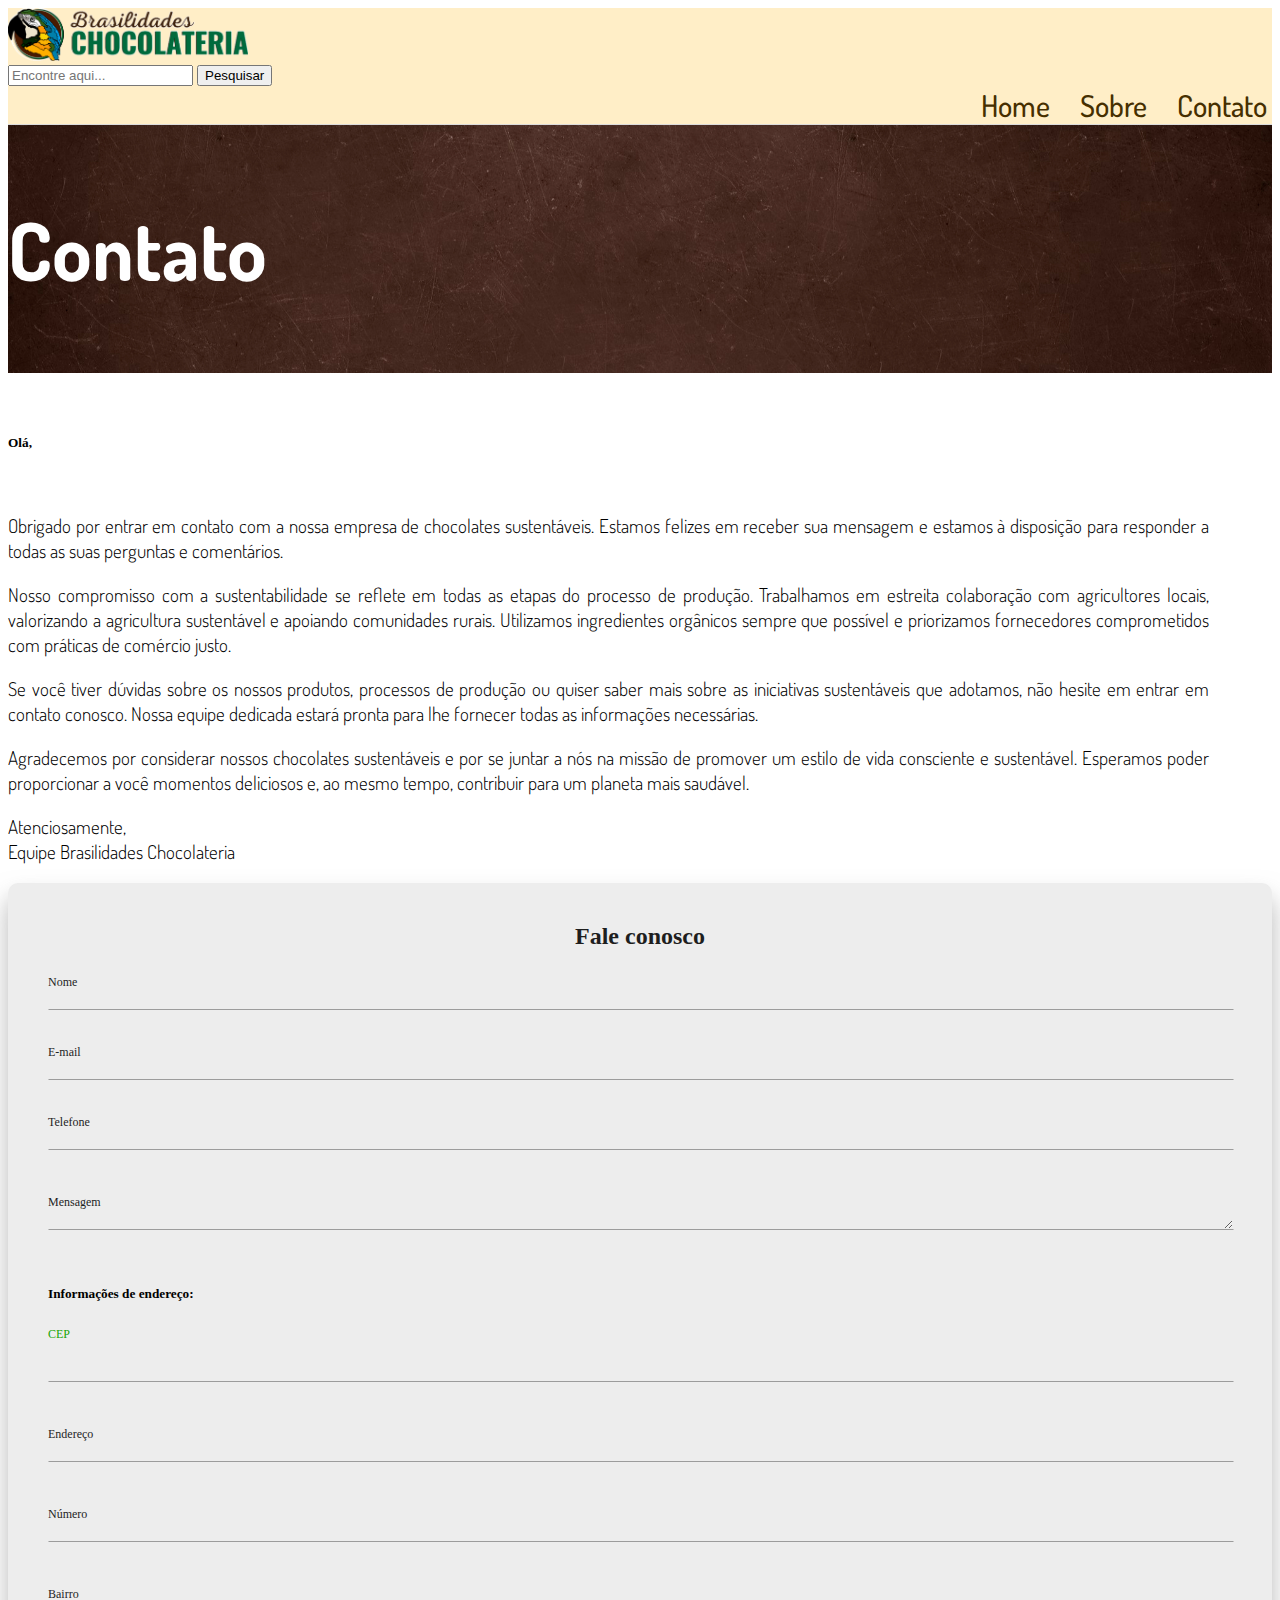
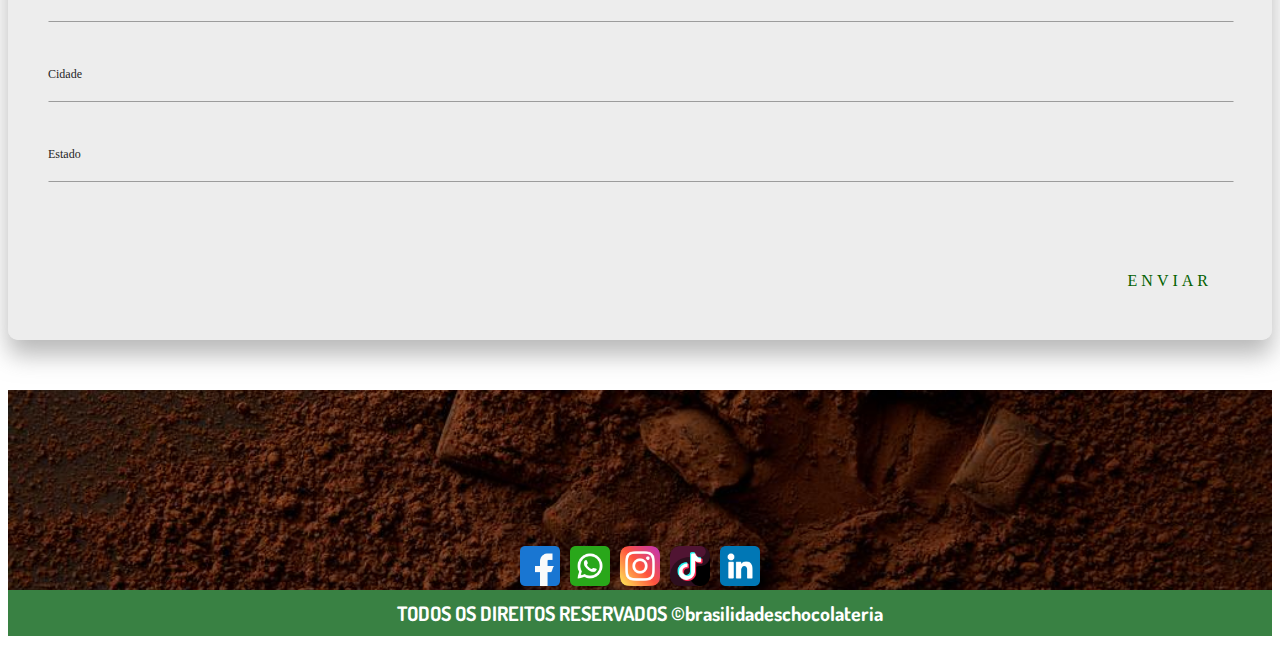
<file: html/contato.html>
<!DOCTYPE html>
<html lang="pt-br">

<head>
    <meta charset="UTF-8">
    <meta http-equiv="X-UA-Compatible" content="IE=edge">
    <meta name="viewport" content="width=device-width, initial-scale=1.0">
    <link rel="stylesheet" href="../style/style.css">
    <link rel="stylesheet" href="../style/style-contato.css">
    <link rel="shortcut icon" href="../img/favicon/favicon.png" type="image/x-icon">
    <link href="https://cdn.jsdelivr.net/npm/bootstrap@5.3.0/dist/css/bootstrap.min.css" rel="stylesheet"
        integrity="sha384-9ndCyUaIbzAi2FUVXJi0CjmCapSmO7SnpJef0486qhLnuZ2cdeRhO02iuK6FUUVM" crossorigin="anonymous">
    <link rel="preconnect" href="https://fonts.googleapis.com">
    <link rel="preconnect" href="https://fonts.gstatic.com" crossorigin>
    <link href="https://fonts.googleapis.com/css2?family=Dosis:wght@200;300;400;500;600;700;800" rel="stylesheet">
    <script src="../js/api.js"></script>
    <title>Contato - Brasilidades Chocolateria</title>
</head>

<body>
    <!-- INICIO CABEÇALHO -->
    <header>
        <div class="container p-4 ">
            <div class="row" style="align-items: center;">
                <div class="col-4">
                    <a href="../index.html">
                        <img src="../img/logotipo/logotipo2.gif" width="240px" alt="Logotipo">
                    </a>
                </div>
                <div class="col-4">
                    <form class="d-flex" role="search">
                        <input class="form-control me-2" type="search" placeholder="Encontre aqui..."
                            aria-label="Search">
                        <button class="btn btn-outline-success" type="submit">Pesquisar</button>
                    </form>
                </div>
                <nav class="col-4">
                    <ul class="menu">
                        <li><a href="../index.html">Home</a></li>
                        <li><a href="../html/sobre.html">Sobre</a></li>
                        <li><a href="../html/contato.html">Contato</a></li>
                    </ul>
                </nav>
            </div>
        </div>
    </header>
    <!-- FIM CABEÇALHO -->

    <div class="banner-top">
        <div class="container p-4">
            <h1>Contato</h1>
        </div>
    </div>

    <main>
        <div class="container p-4">
            <div class="row">
                <div class="col">
                    <h5>
                        Olá,
                    </h5>
                    <div class="texto-contato">
                        <p>
                            Obrigado por entrar em contato com a nossa empresa de chocolates sustentáveis. Estamos
                            felizes
                            em receber sua mensagem e estamos à disposição para responder a todas as suas perguntas e
                            comentários.
                        </p>
                        <p>
                            Nosso compromisso com a sustentabilidade se reflete em todas as etapas do processo de
                            produção.
                            Trabalhamos em estreita colaboração com agricultores locais, valorizando a agricultura
                            sustentável e apoiando comunidades rurais. Utilizamos ingredientes orgânicos sempre que
                            possível
                            e priorizamos fornecedores comprometidos com práticas de comércio justo.
                        </p>
                        <p>
                            Se você tiver dúvidas sobre os nossos produtos, processos de produção ou quiser saber mais
                            sobre
                            as iniciativas sustentáveis que adotamos, não hesite em entrar em contato conosco. Nossa
                            equipe
                            dedicada estará pronta para lhe fornecer todas as informações necessárias.
                        </p>
                        <p>
                            Agradecemos por considerar nossos chocolates sustentáveis e por se juntar a nós na missão de
                            promover um estilo de vida consciente e sustentável. Esperamos poder proporcionar a você
                            momentos deliciosos e, ao mesmo tempo, contribuir para um planeta mais saudável.
                        </p>

                        <p>
                            Atenciosamente, <br>
                            Equipe Brasilidades Chocolateria
                        </p>
                    </div>
                </div>
                <div class="col">
                    <div class="form-box ">
                        <div class="col">
                            <h2>Fale conosco</h2>
                            <form method="get" action=".">
                                <div class="row">
                                    <div class="col">
                                        <div class="user-box">
                                            <input type="text" name="" required="">
                                            <label>Nome</label>
                                        </div>
                                    </div>
                                </div>
                                <div class="row">
                                    <div class="col-8">
                                        <div class="user-box">
                                            <input type="text" name="" required="">
                                            <label>E-mail</label>
                                        </div>
                                    </div>
                                    <div class="col">
                                        <div class="user-box" style="padding-bottom: 10px;">
                                            <input type="tel" name="" required="">
                                            <label>Telefone</label>
                                        </div>
                                    </div>
                                </div>
                                <div class="row">
                                    <div class="col">
                                        <div class="user-box" ">
                                            <textarea  cols=" 30" rows="1" required></textarea>
                                            <label>Mensagem</label>
                                        </div>
                                    </div>
                                </div>
                                
                                <h5>Informações de endereço: </h5>
                                <br>
                                <div class="row">
                                    <div class="col-3">
                                        <div class="user-box" style="padding-bottom: 10px;">
                                            <input name="cep" type="text" id="cep" onchange="pesquisacep(this.value);" />
                                            <label>CEP</label>
                                        </div>
                                    </div>
                                    <div class="col-7">
                                        <div class="user-box" style="padding-bottom: 10px;">
                                            <input type="text" name="" required="" id="address">
                                            <label>Endereço</label>
                                        </div>
                                    </div>
                                    <div class="col">
                                        <div class="user-box" style="padding-bottom: 10px;">
                                            <input type="tel" name="" required="" id="Number">
                                            <label>Número</label>
                                        </div>
                                    </div>
                                </div>
                                <div class="row">
                                    <div class="col">
                                        <div class="user-box" style="padding-bottom: 10px;">
                                            <input type="tel" name="" required="" id="bairro">
                                            <label>Bairro</label>
                                        </div>
                                    </div>
                                    <div class="col">
                                        <div class="user-box" style="padding-bottom: 10px;">
                                            <input type="tel" name="" required="" id="city">
                                            <label>Cidade</label>
                                        </div>
                                    </div>
                                    <div class="col-2">
                                        <div class="user-box" style="padding-bottom: 10px;">
                                            <input type="tel" name="" required="" id="uf">
                                            <label>Estado</label>
                                        </div>
                                    </div>
                                </div>
                                <div class="row">
                                    <div class="col">
                                        <div class="submit">
                                            <a href="#">
                                                <span></span>
                                                <span></span>
                                                <span></span>
                                                <span></span>
                                                Enviar
                                            </a>
                                        </div>
                                    </div>
                                </div>
                                
                            </form>
                        </div>
                        
                    </div>
                </div>  
            </div>
        </div>
    </main>

    <!-- INICIO RODAPE -->
    <div class="banner-rodape">
        <div class="container">
            <div class="row">
                <div class="col midiasSociais">
                    <a target="_blank" href="https://facebook.com">
                        <img src="../img/icones/facebook (1).png" alt="logotipo facebook" width="40px">
                    </a>
                    <a target="_blank" href="https://whatsapp.com">
                        <img src="../img/icones/whatsapp.png" alt="logotipo whatsapp" width="40px">
                    </a>
                    <a target="_blank" href="https://instagram.com">
                        <img src="../img/icones/instagram (1).png" alt="logotipo instagram" width="40px">
                    </a>
                    <a target="_blank" href="https://tiktok.com">
                        <img src="../img/icones/tiktok (1).png" alt="logotipo tiktok" width="40px">
                    </a>
                    <a target="_blank" href="https://linkedin.com">
                        <img src="../img/icones/linkedin (1).png" alt="logotipo linkedin" width="40px">
                    </a>
                </div>
            </div>
        </div>
    </div>
    <footer>
        <div class="copyright">TODOS OS DIREITOS RESERVADOS &copy;brasilidadeschocolateria</div>
    </footer>
    <script src="../js/index.js"></script>
    <script src="https://cdn.jsdelivr.net/npm/bootstrap@5.3.0/dist/js/bootstrap.bundle.min.js"
        integrity="sha384-geWF76RCwLtnZ8qwWowPQNguL3RmwHVBC9FhGdlKrxdiJJigb/j/68SIy3Te4Bkz"
        crossorigin="anonymous"></script>
    <script src="https://cdn.jsdelivr.net/npm/@popperjs/core@2.11.8/dist/umd/popper.min.js"
        integrity="sha384-I7E8VVD/ismYTF4hNIPjVp/Zjvgyol6VFvRkX/vR+Vc4jQkC+hVqc2pM8ODewa9r"
        crossorigin="anonymous"></script>
    <script src="https://cdn.jsdelivr.net/npm/bootstrap@5.3.0/dist/js/bootstrap.min.js"
        integrity="sha384-fbbOQedDUMZZ5KreZpsbe1LCZPVmfTnH7ois6mU1QK+m14rQ1l2bGBq41eYeM/fS"
        crossorigin="anonymous"></script>
    <!-- FIM RODAPE -->
</body>
</html>
</file>
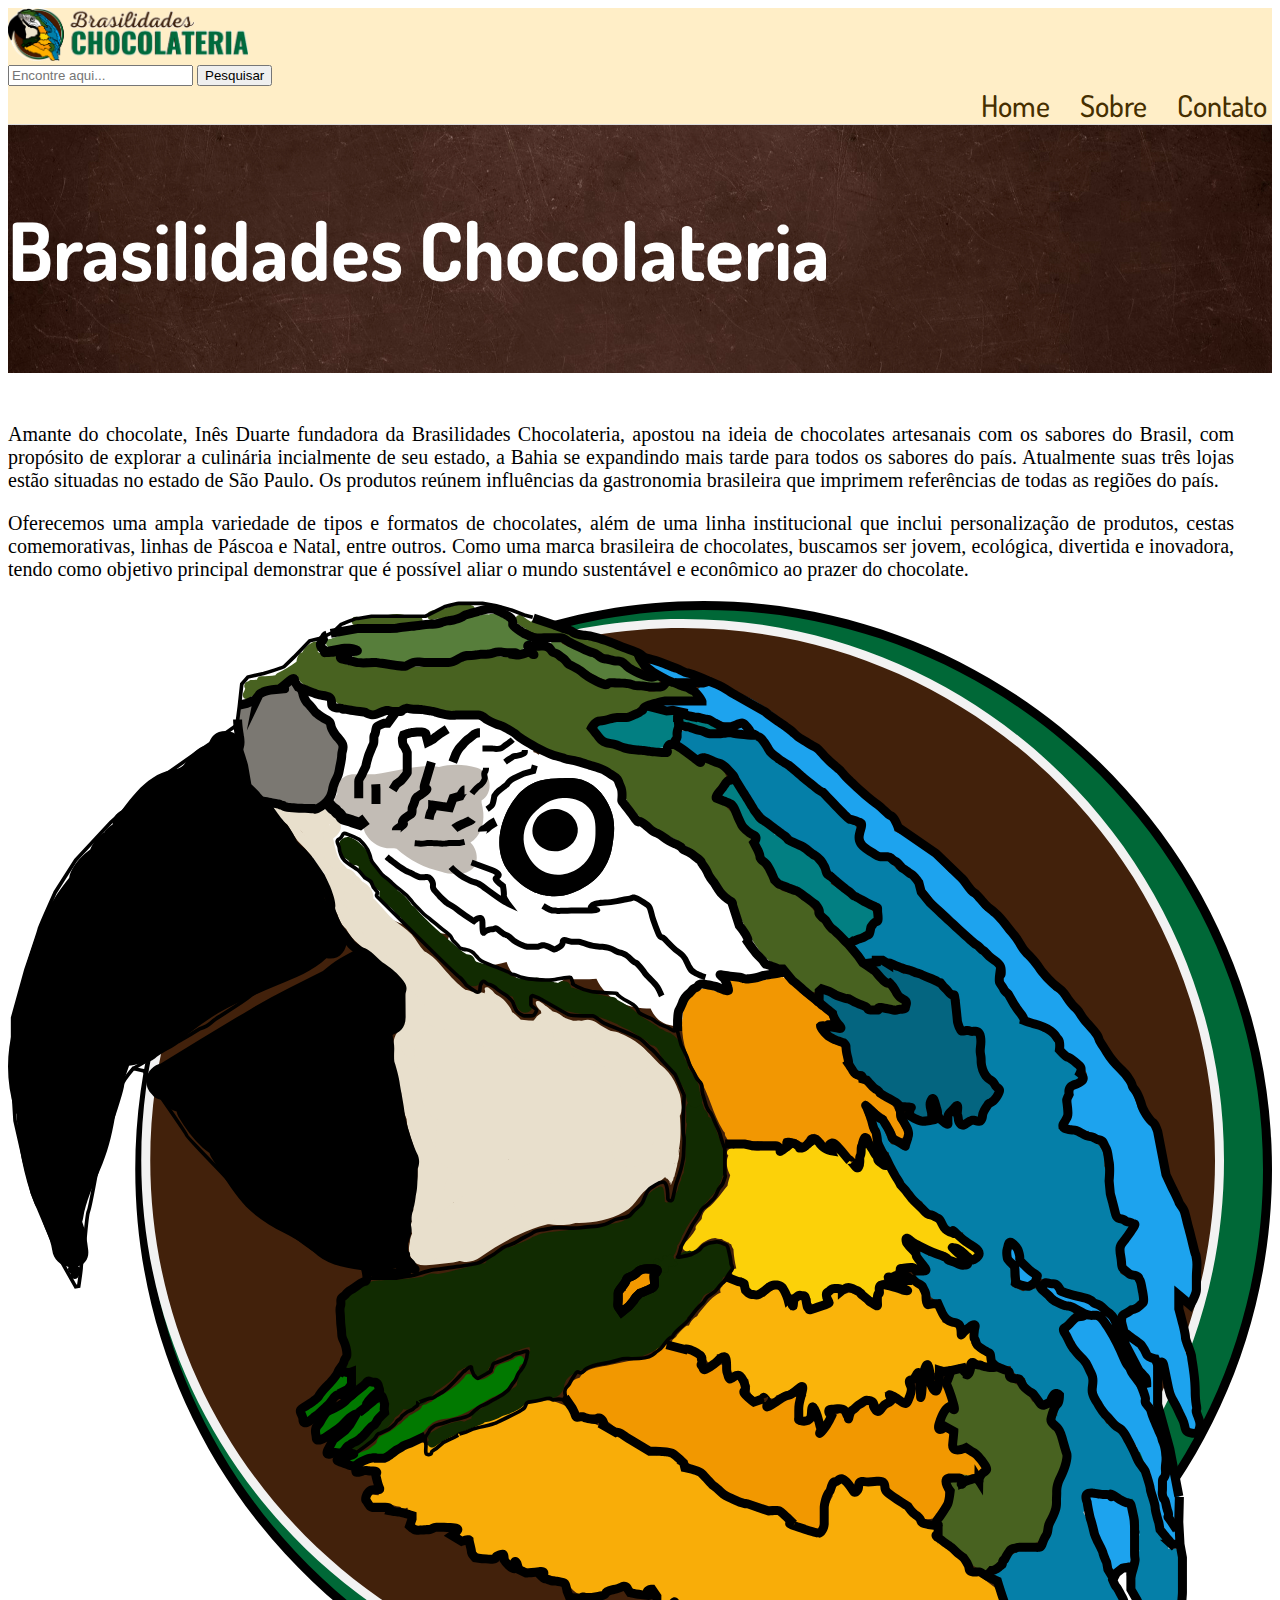
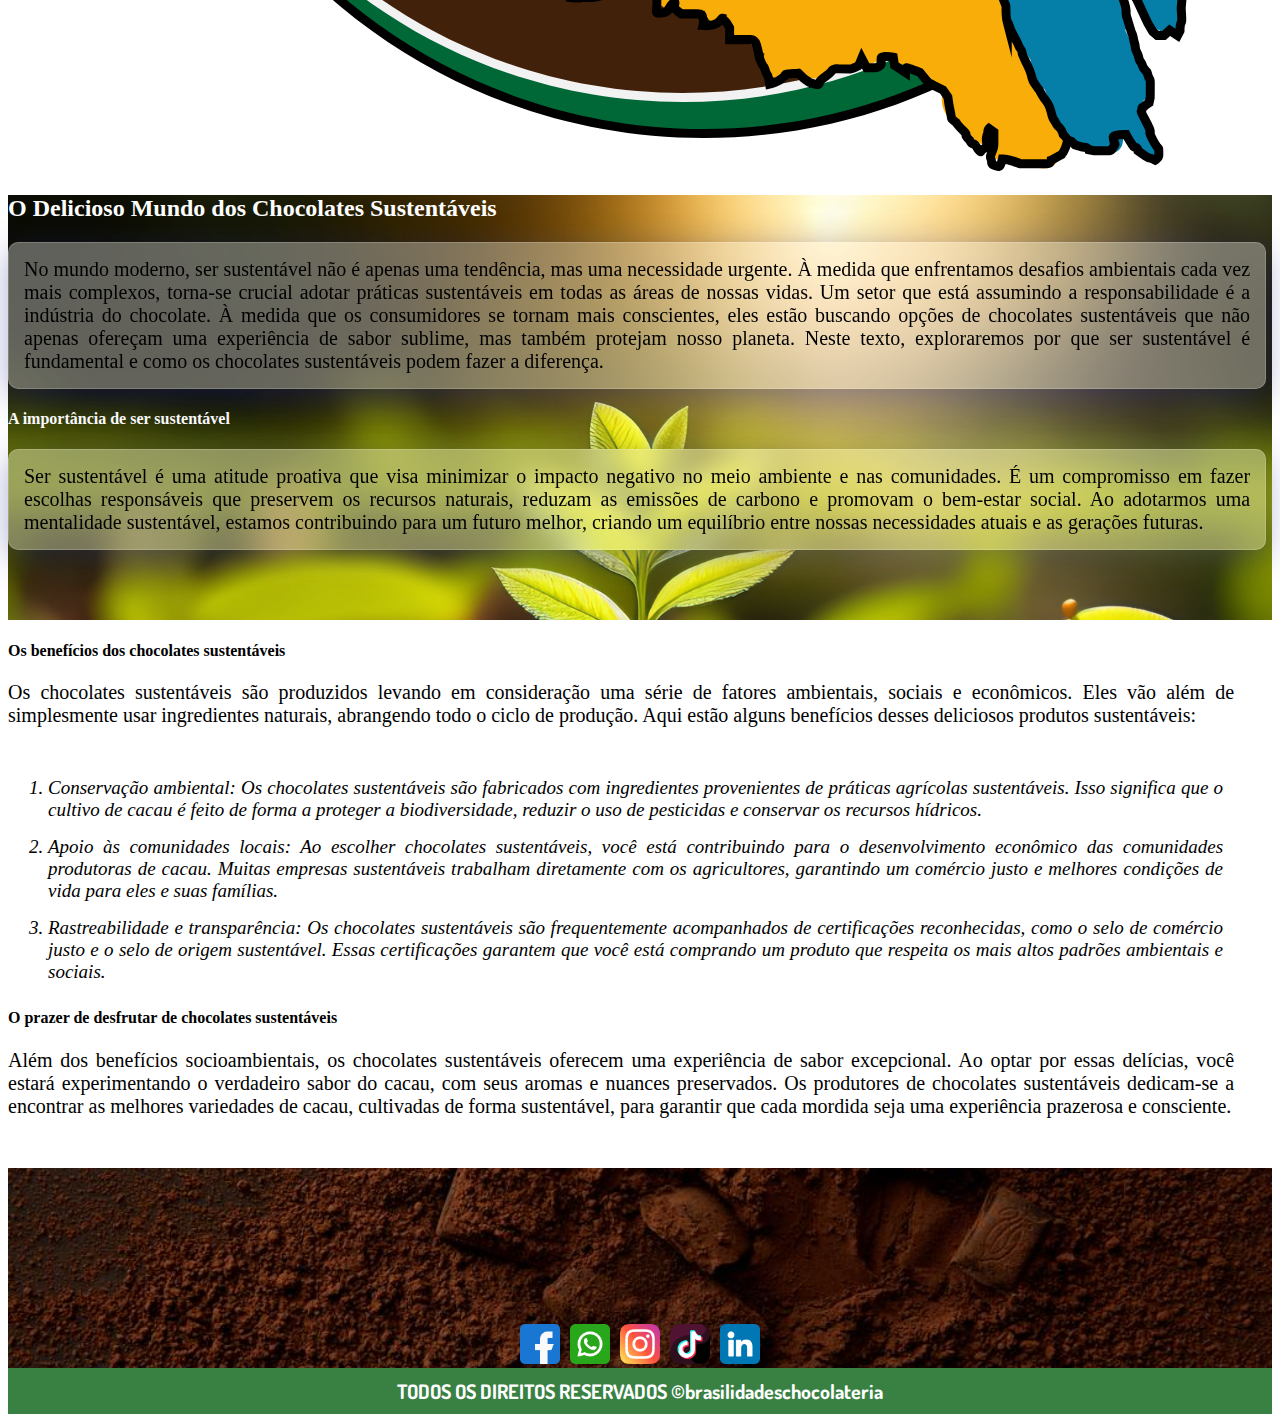
<file: html/sobre.html>
<!DOCTYPE html>
<html lang="pt-br">

<head>
    <meta charset="UTF-8">
    <meta http-equiv="X-UA-Compatible" content="IE=edge">
    <meta name="viewport" content="width=device-width, initial-scale=1.0">
    <link rel="stylesheet" href="../style/style.css">
    <link rel="stylesheet" href="../style/style-sobre.css">
    <link rel="shortcut icon" href="../img/favicon/favicon.png" type="image/x-icon">
    <link href="https://cdn.jsdelivr.net/npm/bootstrap@5.3.0/dist/css/bootstrap.min.css" rel="stylesheet"
        integrity="sha384-9ndCyUaIbzAi2FUVXJi0CjmCapSmO7SnpJef0486qhLnuZ2cdeRhO02iuK6FUUVM" crossorigin="anonymous">
    <link rel="preconnect" href="https://fonts.googleapis.com">
    <link rel="preconnect" href="https://fonts.gstatic.com" crossorigin>
    <link href="https://fonts.googleapis.com/css2?family=Dosis:wght@200;300;400;500;600;700;800" rel="stylesheet">
    <title>Sobre - Brasilidades Chocolateria</title>
</head>

<body>
    <!-- INICIO CABEÇALHO -->
    <header>
        <div class="container p-4 ">
            <div class="row" style="align-items: center;">
                <div class="col-4">
                    <a href="../index.html">
                        <img src="../img/logotipo/logotipo2.gif" width="240px" alt="Logotipo">
                    </a>
                </div>
                <div class="col-4">
                    <form class="d-flex" role="search">
                        <input class="form-control me-2" type="search" placeholder="Encontre aqui..."
                            aria-label="Search">
                        <button class="btn btn-outline-success" type="submit">Pesquisar</button>
                    </form>
                </div>
                <nav class="col-4">
                    <ul class="menu">
                        <li><a href="../index.html">Home</a></li>
                        <li><a href="../html/sobre.html">Sobre</a></li>
                        <li><a href="../html/contato.html">Contato</a></li>
                    </ul>
                </nav>
            </div>
        </div>
    </header>
    <!-- FIM CABEÇALHO -->


    <!-- INICIO MAIN -->
    <div class="banner-top">
        <div class="container p-4">
            <h1>Brasilidades Chocolateria</h1>
        </div>
    </div>

    <main>
        <section>
            <div class="container p-4">
                <div class="row">
                    <div class="col-8">
                        <p class="sobre-texto">
                            Amante do chocolate, Inês Duarte fundadora da Brasilidades Chocolateria, apostou na
                            ideia de chocolates artesanais com os sabores do Brasil, com propósito de explorar a
                            culinária incialmente de seu estado, a Bahia se expandindo mais tarde para todos os
                            sabores do país. Atualmente suas três lojas estão situadas no estado de São Paulo. Os
                            produtos reúnem influências da gastronomia brasileira que imprimem referências de
                            todas as regiões do país.
                        </p>
                        <p class="sobre-texto">
                            Oferecemos uma ampla variedade de tipos e formatos de chocolates, além de uma linha
                            institucional que inclui personalização de produtos, cestas comemorativas, linhas de
                            Páscoa e Natal, entre outros. Como uma marca brasileira de chocolates, buscamos ser
                            jovem, ecológica, divertida e inovadora, tendo como objetivo principal demonstrar que é
                            possível aliar o mundo sustentável e econômico ao prazer do chocolate.
                        </p>
                    </div>
                    <div class="col">
                        <img src="../img/logotipo/logo.svg" width="auto" alt="logo">
                    </div>
                </div> 
            </div>
        </section>
        <section class="sustent">
            <div class="container">
                <div class="row">
                    <h2 class="pt-5 pb-3">O Delicioso Mundo dos Chocolates Sustentáveis</h2>
                    <div class="col-9">
                        <div class="introducao">
                            <p class="sobre-texto">
                                No mundo moderno, ser sustentável não é apenas uma tendência, mas uma necessidade urgente. À
                                medida que enfrentamos desafios ambientais cada vez mais complexos, torna-se crucial adotar
                                práticas sustentáveis em todas as áreas de nossas vidas. Um setor que está assumindo a
                                responsabilidade é a indústria do chocolate. À medida que os consumidores se tornam mais
                                conscientes, eles estão buscando opções de chocolates sustentáveis que não apenas ofereçam
                                uma
                                experiência de sabor sublime, mas também protejam nosso planeta. Neste texto, exploraremos
                                por
                                que ser sustentável é fundamental e como os chocolates sustentáveis podem fazer a diferença.
                            </p>
                        </div>
                        <div class="importancia">
                            <h4 class="pb-2 pt-5">A importância de ser sustentável</h4>
                            <p class="sobre-texto">
                                Ser sustentável é uma atitude proativa que visa minimizar o impacto negativo no meio
                                ambiente e
                                nas comunidades. É um compromisso em fazer escolhas responsáveis ​​que preservem os recursos
                                naturais, reduzam as emissões de carbono e promovam o bem-estar social. Ao adotarmos uma
                                mentalidade sustentável, estamos contribuindo para um futuro melhor, criando um equilíbrio
                                entre
                                nossas necessidades atuais e as gerações futuras.
                            </p>
                        </div>
                    </div>
                </div>
            </div>
        </section>
        <section>
            <div class="container">
                <div class="beneficios">
                    <h4 class="pb-2 pt-5">Os benefícios dos chocolates sustentáveis</h4>
                    <p class="sobre-texto">
                        Os chocolates sustentáveis são produzidos levando em consideração uma série de fatores
                        ambientais, sociais e econômicos. Eles vão além de simplesmente usar ingredientes naturais,
                        abrangendo todo o ciclo de produção. Aqui estão alguns benefícios desses deliciosos produtos
                        sustentáveis:
                    </p>
                    <ol>
                        <li>
                            Conservação ambiental: Os chocolates sustentáveis são fabricados com ingredientes
                            provenientes de práticas agrícolas sustentáveis. Isso significa que o cultivo de cacau é
                            feito de forma a proteger a biodiversidade, reduzir o uso de pesticidas e conservar os
                            recursos hídricos.
                        </li>
                        <li>
                            Apoio às comunidades locais: Ao escolher chocolates sustentáveis, você está contribuindo
                            para o desenvolvimento econômico das comunidades produtoras de cacau. Muitas empresas
                            sustentáveis ​​trabalham diretamente com os agricultores, garantindo um comércio justo e
                            melhores condições de vida para eles e suas famílias.
                        </li>
                        <li>
                            Rastreabilidade e transparência: Os chocolates sustentáveis ​​são frequentemente
                            acompanhados de certificações reconhecidas, como o selo de comércio justo e o selo de
                            origem sustentável. Essas certificações garantem que você está comprando um produto que
                            respeita os mais altos padrões ambientais e sociais.
                        </li>
                    </ol>
                </div>
    
                <h4 class="pb-2 pt-5">O prazer de desfrutar de chocolates sustentáveis</h4>
                <p class="sobre-texto">
                    Além dos benefícios socioambientais, os chocolates sustentáveis oferecem uma experiência de
                    sabor excepcional. Ao optar por essas delícias, você estará experimentando o verdadeiro sabor do
                    cacau, com seus aromas e nuances preservados. Os produtores de chocolates sustentáveis
                    dedicam-se a encontrar as melhores variedades de cacau, cultivadas de forma sustentável, para
                    garantir que cada mordida seja uma experiência prazerosa e consciente.
                </p>
            </div>
        </section>
        
    </main>
    <!-- FIM MAIN -->

    <!-- INICIO RODAPE -->
    <div class="banner-rodape">
        <div class="container">
            <div class="row">
                <div class="col midiasSociais">
                    <a target="_blank" href="https://facebook.com">
                        <img src="../img/icones/facebook (1).png" alt="logotipo facebook" width="40px">
                    </a>
                    <a target="_blank" href="https://whatsapp.com">
                        <img src="../img/icones/whatsapp.png" alt="logotipo whatsapp" width="40px">
                    </a>
                    <a target="_blank" href="https://instagram.com">
                        <img src="../img/icones/instagram (1).png" alt="logotipo instagram" width="40px">
                    </a>
                    <a target="_blank" href="https://tiktok.com">
                        <img src="../img/icones/tiktok (1).png" alt="logotipo tiktok" width="40px">
                    </a>
                    <a target="_blank" href="https://linkedin.com">
                        <img src="../img/icones/linkedin (1).png" alt="logotipo linkedin" width="40px">
                    </a>
                </div>
            </div>
        </div>
    </div>
    <footer>
        <div class="copyright">TODOS OS DIREITOS RESERVADOS &copy;brasilidadeschocolateria</div>
    </footer>
    <script src="../js/index.js"></script>
    <script src="https://cdn.jsdelivr.net/npm/bootstrap@5.3.0/dist/js/bootstrap.bundle.min.js"
        integrity="sha384-geWF76RCwLtnZ8qwWowPQNguL3RmwHVBC9FhGdlKrxdiJJigb/j/68SIy3Te4Bkz"
        crossorigin="anonymous"></script>
    <script src="https://cdn.jsdelivr.net/npm/@popperjs/core@2.11.8/dist/umd/popper.min.js"
        integrity="sha384-I7E8VVD/ismYTF4hNIPjVp/Zjvgyol6VFvRkX/vR+Vc4jQkC+hVqc2pM8ODewa9r"
        crossorigin="anonymous"></script>
    <script src="https://cdn.jsdelivr.net/npm/bootstrap@5.3.0/dist/js/bootstrap.min.js"
        integrity="sha384-fbbOQedDUMZZ5KreZpsbe1LCZPVmfTnH7ois6mU1QK+m14rQ1l2bGBq41eYeM/fS"
        crossorigin="anonymous"></script>
    <!-- FIM RODAPE -->
</body>

</html>
</file>
<file: style/style.css>
/* INICIO CABEÇALHO */

header{
    background-color: #ffeec7;
    border-bottom:1px solid #dcdcdc;
    width: 100%;
}

.menu{
    display: flex;
    justify-content: end;
    column-gap: 20px;
    align-items: center;
    list-style-type: none;
    margin: 0;
}

.menu a{
    font-size: 30px;
    font-family: 'Dosis', sans-serif;
    font-style: normal;
    font-weight: 500;
    color: #462f00;
    text-decoration: none;
    padding: 2px 5px 2px 5px;
}

.menu a:hover{
    transition: 0.2s;
    color: #ffffff;
    font-weight: bold;
    padding: 5px 5px 5px 5px;
    text-shadow: 0px 0px 2px #000000;
    border-top: 3px solid #398143;
    border-bottom: 3px solid #398143;
    
}

/* FIM CABEÇALHO */

/* INICIO RODAPÉ */

.banner-rodape{
    width: 100%;
    height: 200px;
    background-image: url("../img/banners/fundo/banner-rodape.jpg");
    background-repeat: no-repeat;
    background-size: cover;
    background-position: center;
    
}

.midiasSociais{
    display: flex;
    justify-content: center;
    height: 200px;
    padding-bottom: 20px;
    align-items: end;
    column-gap: 10px;
}

.copyright{
    padding: 10px 0 10px 0;
    text-align: center;
    background-color: #398143;
    color: #ffffff;
    font-family: 'Dosis', sans-serif;
    font-weight: bold;
    font-size: 20px;
}

/* FIM RODAPÉ */
</file>
<file: style/style-index.css>
/* MAIN */

main{
    padding: 40px 0 70px 0;
}

.produto:hover{
    box-shadow: 0px 0px 10px #00000028;
    cursor:pointer;
}

.foto-produto{
    padding: 0px 0px 3px;
}
.foto-produto img{
    width: 100%;
    border-radius: 10px 10px 10px;
}


.info-produto{
    box-shadow: 0px -1px 1px rgba(0, 0, 0, 0.256);
    padding: 10px 7px 10px 15px;
}

.titulo-produto h5{
    font-family: 'Doris', sans-serif;
}

.des-produto{
    font-size: 12px;
    font-weight: 100;
}

.preco-produto{
    padding: 10px 5px 5px 0;
    font-size: 25px;
    font-weight: 600;
    color:#398143;
    text-align: right;
}


/* MAIN */
</file>
<file: style/style-contato.css>
.banner-top {
    background-image: url(../img/banners/fundo/banner.jpg);
    background-position: center;
    background-repeat: no-repeat;
    background-size: cover;
    color: #ffffff;
    padding: 20px 0px 20px;
}

.banner-top h1 {
    font-size: 80px;
    font-family: "Dosis", Arial, sans-serif;
    font-weight: 700;
    font-style: normal;
}


main{
    padding: 40px 0px 50px 0;
}

.texto-contato{
    padding-top: 20px;
    text-align: justify;
    font-size: 19px;
    font-weight: 300;
    font-family: "Dosis", Arial, Helvetica, sans-serif;
}
.texto-contato p {
    width: 95%;
    
}

/* INICIO FORM */
.form-box {
    width: auto;
    padding: 40px;
    background: rgba(219, 219, 219, 0.5);
    box-sizing: border-box;
    box-shadow: 0 15px 25px rgba(136, 136, 136, 0.6);
    border-radius: 10px;
}

.form-box h2 {
    margin: 0 0 20px;
    padding: 0;
    color: #1e1e1e;
    text-align: center;
}

.form-box .user-box {
    position: relative;
}

.form-box .user-box input, .user-box textarea {
    width: 100%;
    padding: 10px 0;
    font-size: 16px;
    color: #1e1e1e;
    margin-bottom: 30px;
    border: none;
    border-top:  1px solid transparent;
    border-left: 1px solid transparent;
    border-right: 1px solid transparent;
    border-bottom: 1px solid #9c9c9c;
    outline: none;
    background: transparent;
}


.form-box .user-box label{
    position: absolute;
    top: 0;
    left: 0;
    padding: 5px 0;
    font-size: 12px;
    color: #1e1e1e;
    pointer-events: none;
    transition: .5s;
}

.form-box .user-box input:focus~label,
.form-box .user-box input:valid~label
{
    top: -20px;
    left: 0;
    color: #16a403;
    font-size: 12px;
}

.form-box .user-box textarea:focus~label,
.form-box .user-box textarea:valid~label{
    top: -35px;
    left: 0;
    color: #16a403;
    font-size: 12px;
}




.form-box .user-box textarea:focus{
    height: 100px;
    transition: 1s;
    border: 1px solid #9c9c9c;
    border-radius: 10px;
    box-shadow: #036100;
    padding-left: 20px;
    padding-right: 30px;
}

.form-box .user-box textarea:valid{
    padding-left: 20px;
    padding-right: 30px;
    height: 100px;
    border: 1px solid #9c9c9c;
    border-radius: 10px;
    box-shadow: #036100;

}


.submit {
    display: flex;
    justify-content: end;
}
.form-box .submit a {
    display: inline-block;
    position: relative;
    padding: 10px 20px;
    color: #036100;
    font-size: 16px;
    text-decoration: none;
    text-transform: uppercase;
    overflow: hidden;
    transition: .5s;
    margin-top: 40px;
    letter-spacing: 4px;
}

.form-box a:hover {
    background: #048000;
    color: #fff;
    border-radius: 5px;
    box-shadow: 0 0 5px #117f00,
        0 0 5px #0b5300,
        0 0 10px #138a00,
        0 0 20px #139100;
}

.form-box a span {
    position: absolute;
    display: block;
}

.form-box a span:nth-child(1) {
    top: 0;
    left: -100%;
    width: 100%;
    height: 2px;
    background: linear-gradient(90deg, transparent, #11ff00);
    animation: btn-anim1 1s linear infinite;
}

@keyframes btn-anim1 {
    0% {
        left: -100%;
    }

    50%,
    100% {
        left: 100%;
    }
}

.form-box a span:nth-child(2) {
    top: -100%;
    right: 0;
    width: 2px;
    height: 100%;
    background: linear-gradient(180deg, transparent, #11ff00);
    animation: btn-anim2 1s linear infinite;
    animation-delay: .25s
}

@keyframes btn-anim2 {
    0% {
        top: -100%;
    }

    50%,
    100% {
        top: 100%;
    }
}

.form-box a span:nth-child(3) {
    bottom: 0;
    right: -100%;
    width: 100%;
    height: 2px;
    background: linear-gradient(270deg, transparent, #11ff00);
    animation: btn-anim3 1s linear infinite;
    animation-delay: .5s
}

@keyframes btn-anim3 {
    0% {
        right: -100%;
    }

    50%,
    100% {
        right: 100%;
    }
}

.form-box a span:nth-child(4) {
    bottom: -100%;
    left: 0;
    width: 2px;
    height: 100%;
    background: linear-gradient(360deg, transparent, #11ff00);
    animation: btn-anim4 1s linear infinite;
    animation-delay: .75s
}

@keyframes btn-anim4 {
    0% {
        bottom: -100%;
    }

    50%,
    100% {
        bottom: 100%;
    }
}


/* FIM FORM */
</file>
<file: style/style-sobre.css>
.banner-top{
    background-image: url(../img/banners/fundo/banner.jpg);
    background-position: center;
    background-repeat: no-repeat;
    background-size: cover;
    color: #ffffff;
    padding: 20px 0px 20px ;
}

.banner-top h1{
    font-size: 80px;
    font-family: "Dosis", Arial, sans-serif;
    font-weight: 700;
    font-style: normal;
}

main{
    padding: 30px 0 30px 0;
}

.sobre-texto{
    width: 97%;
    text-align: justify;
    font-size: 20px;
    font-weight: 400;
}

.beneficios p{
    padding-bottom: 20px;
}

.beneficios li{
    padding: 10px 0 5px 0;
    font-size: 19px;
    text-align: justify;
    width: 96%;
    font-style: oblique;
}

.sustent{
    background-image: url(../img/banners/fundo/sobresus.jpg);
    background-repeat: no-repeat;
    background-size: cover;
    background-position: top center;
    padding: 0 0 50px ;
}

.sustent h2, .sustent h4{
    color: #ffffff;
}

.sustent p{
    background: rgba( 255, 255, 255, 0.35 );
    box-shadow: 0 8px 32px 0 rgba( 31, 38, 135, 0.37 );
    backdrop-filter: blur( 13.5px );
    -webkit-backdrop-filter: blur( 13.5px );
    border-radius: 10px;
    border: 1px solid rgba( 255, 255, 255, 0.18 );
    border-radius: 10px;
    padding: 15px;
}
</file>
